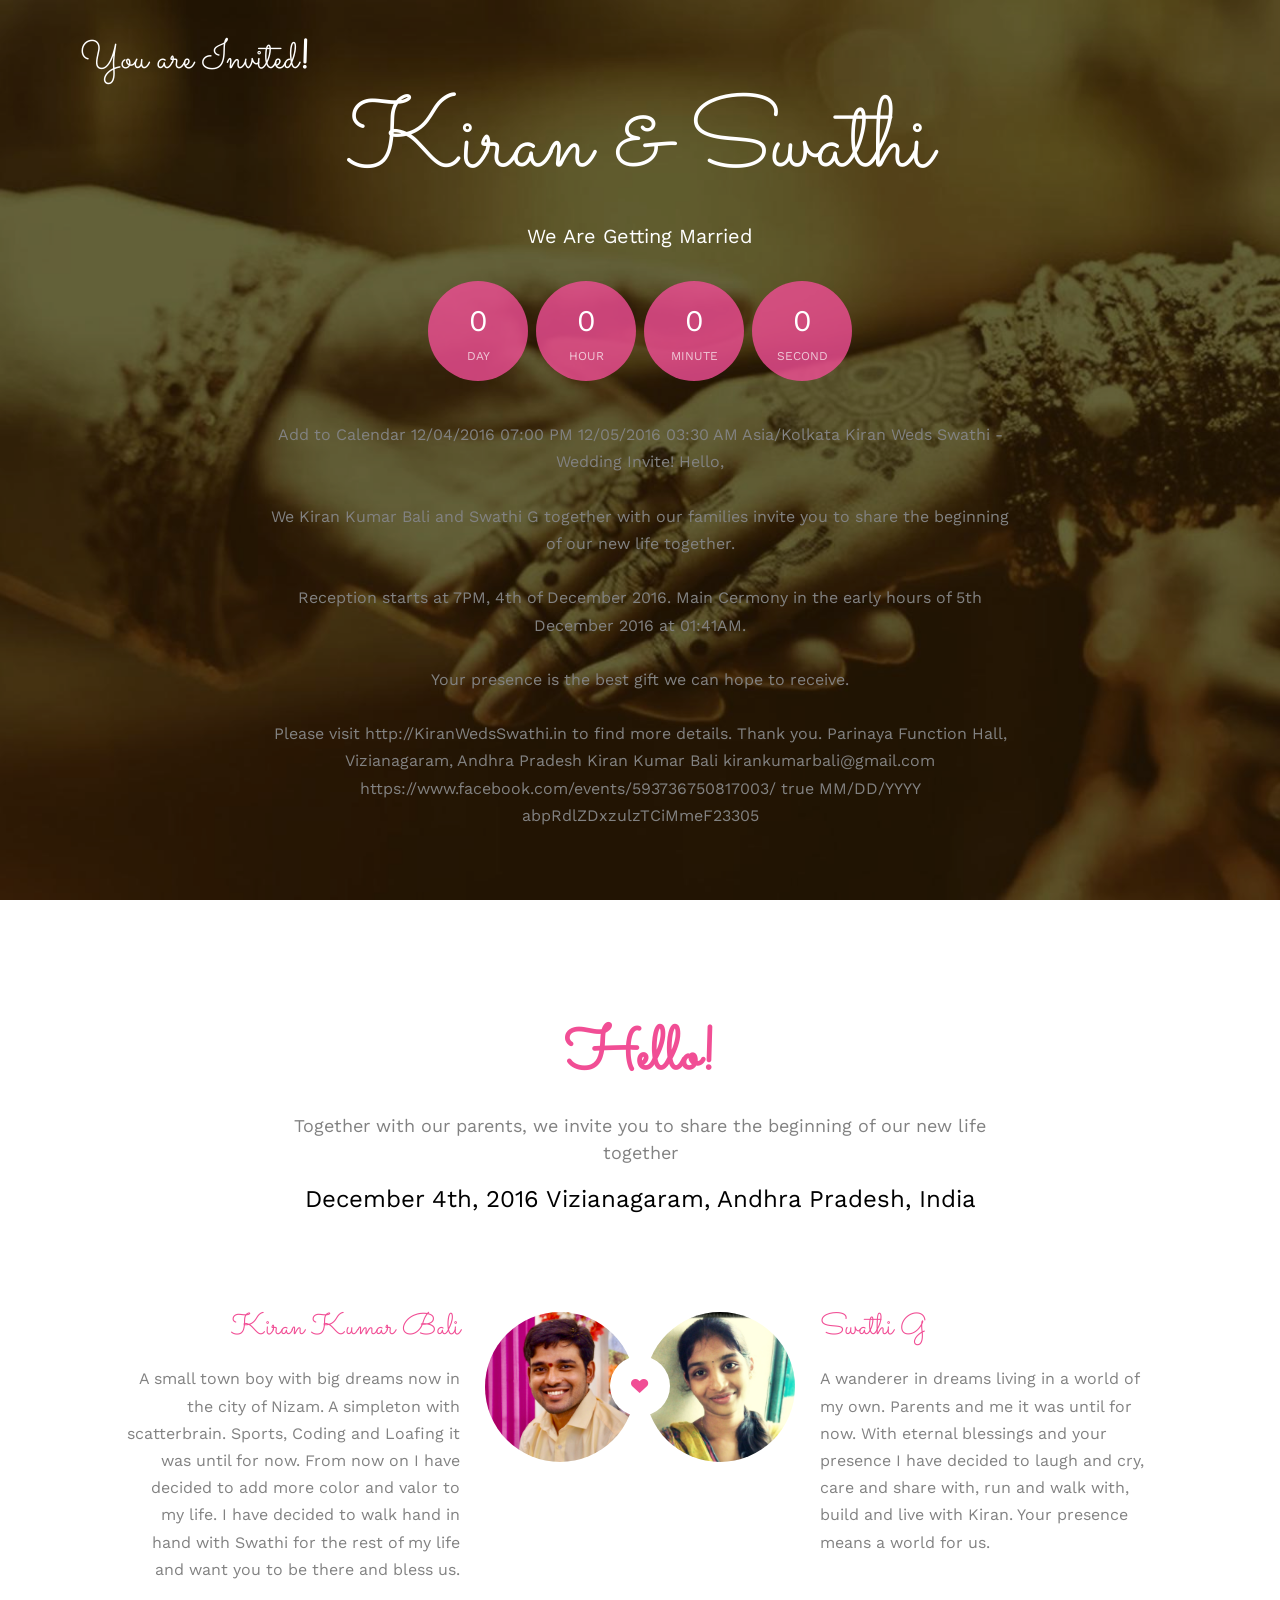
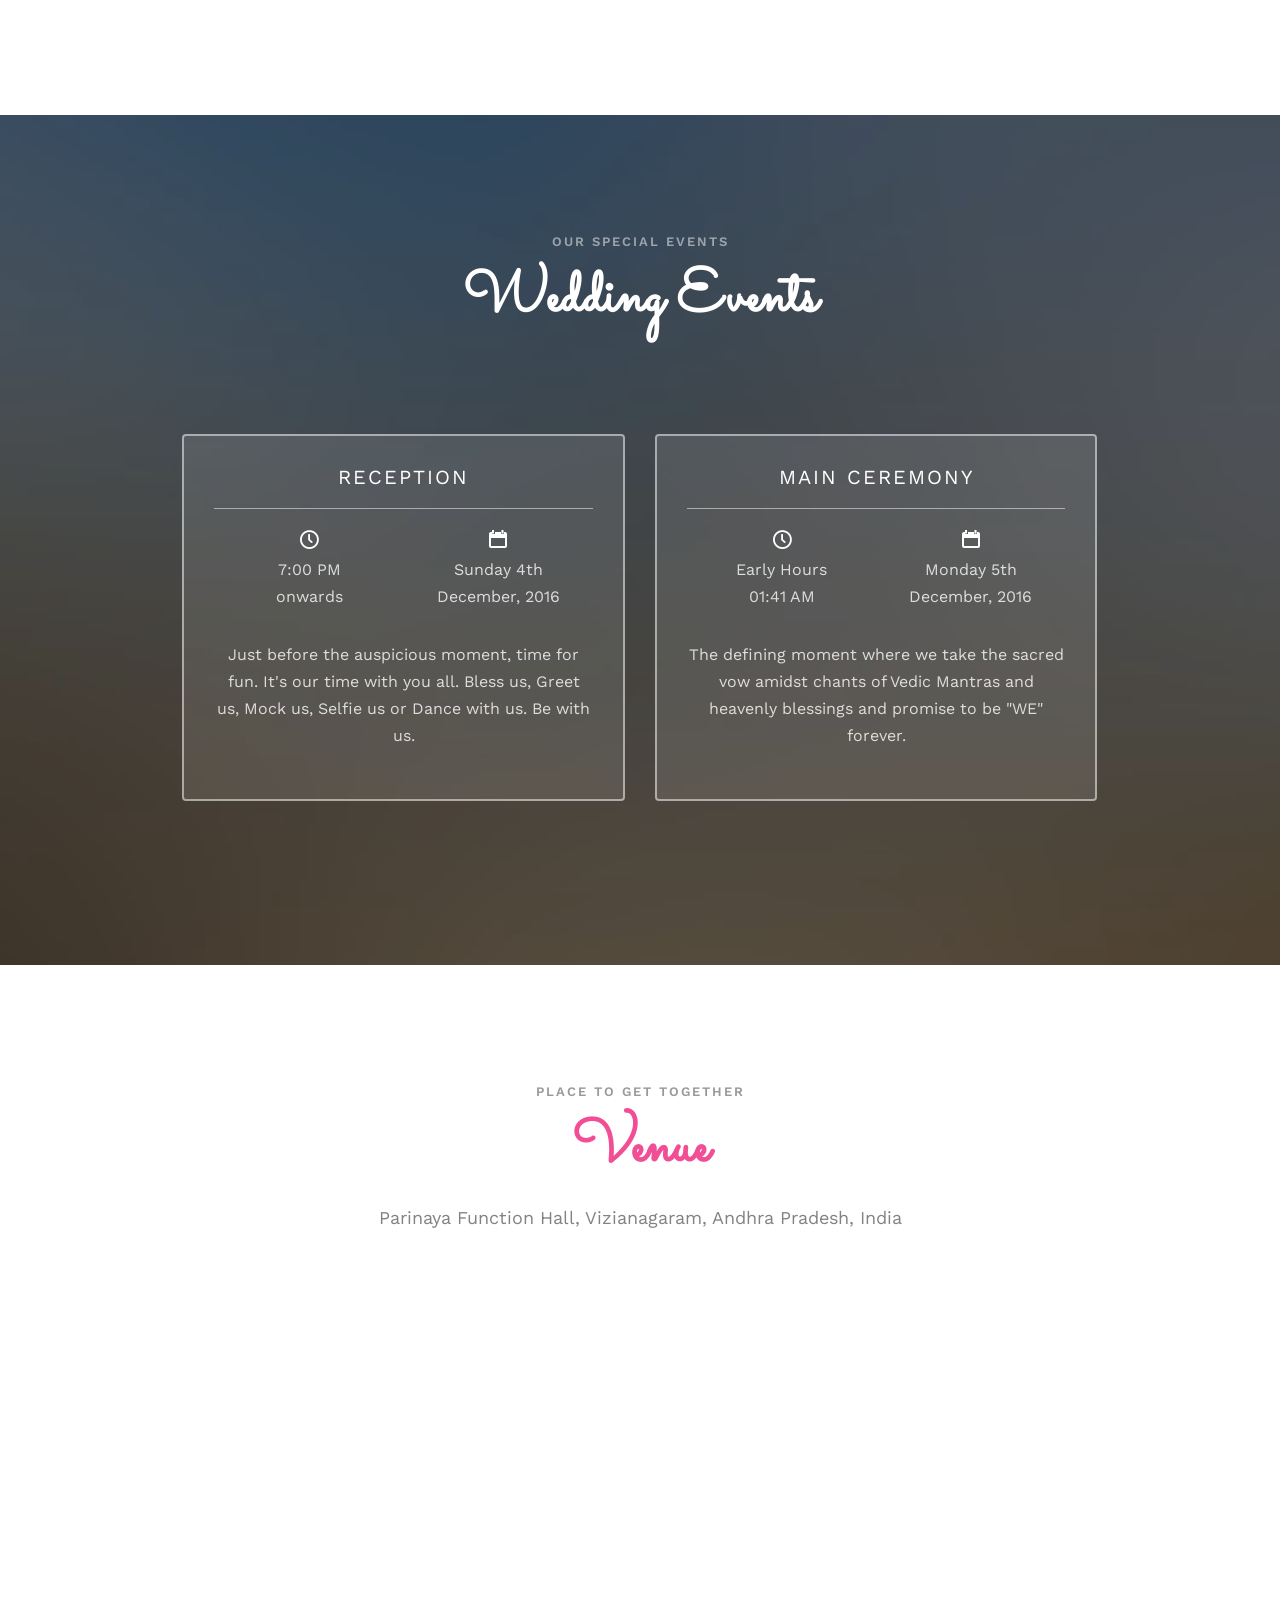
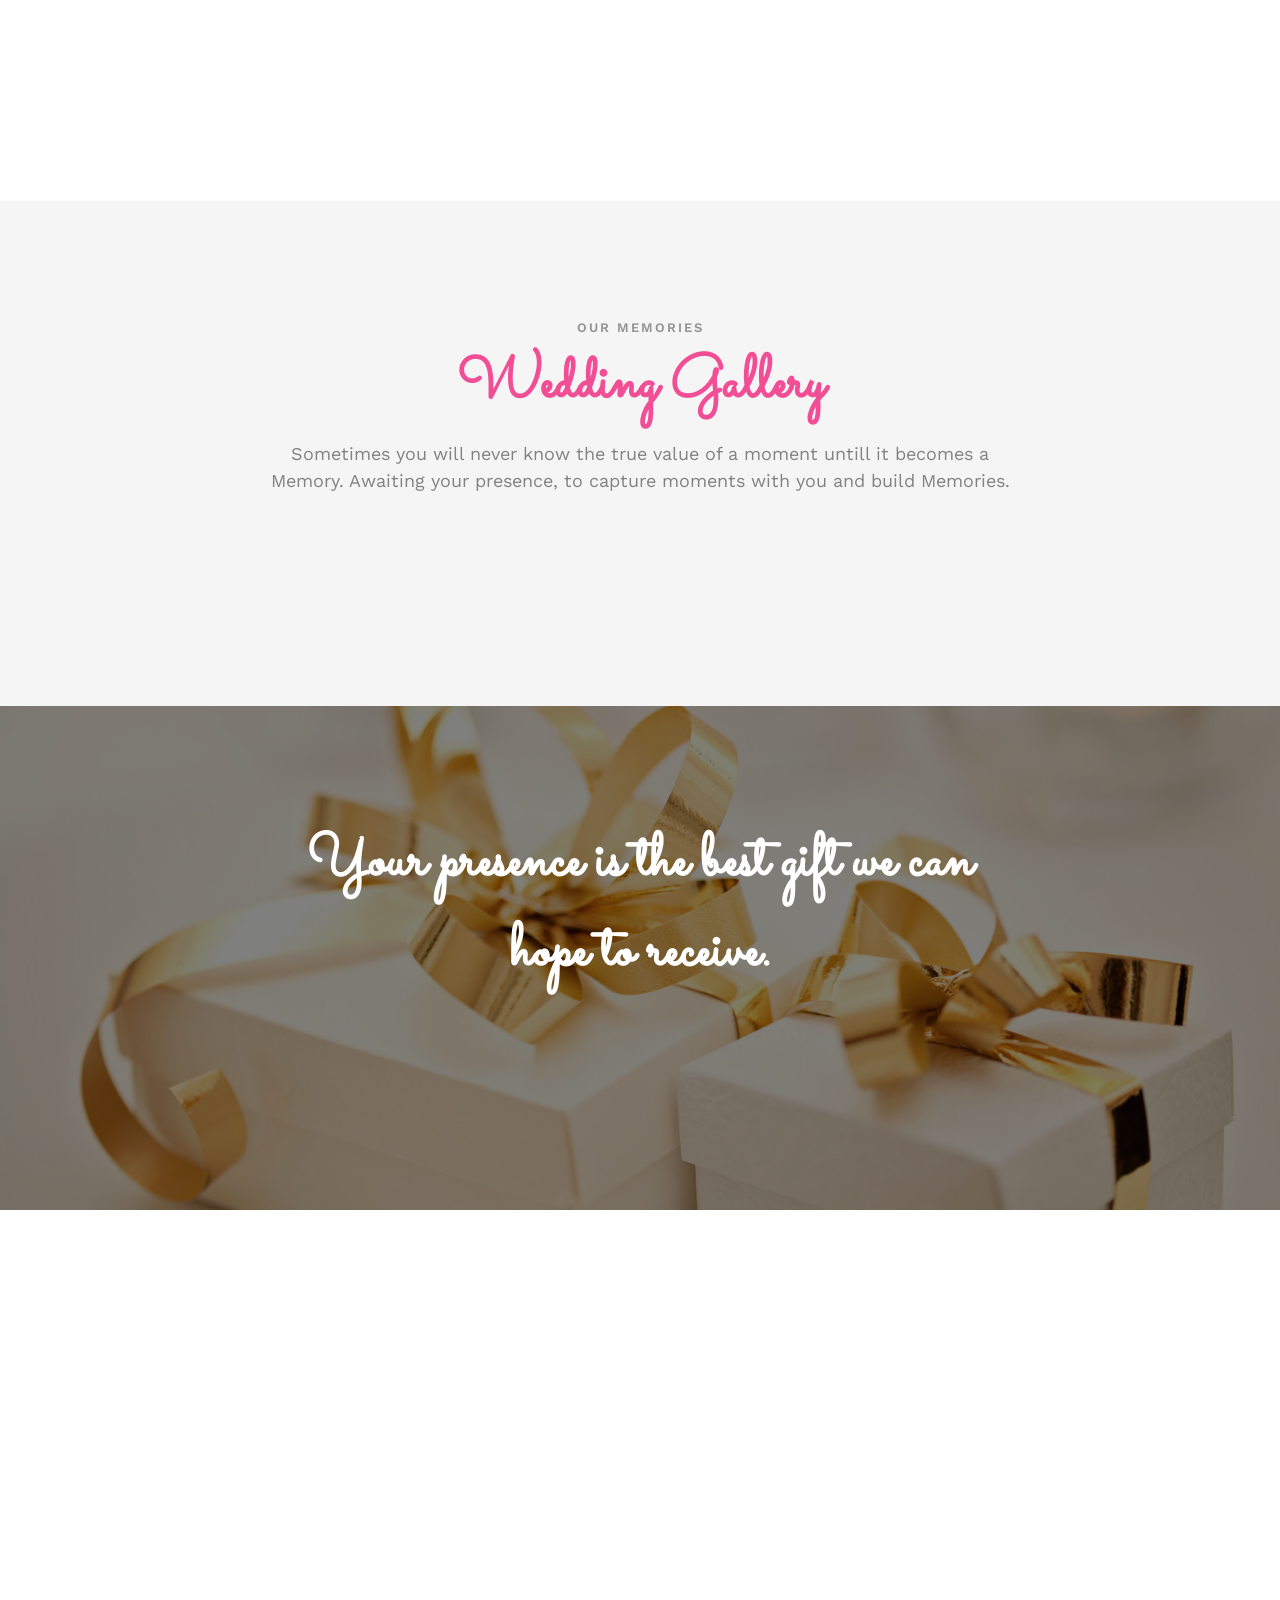
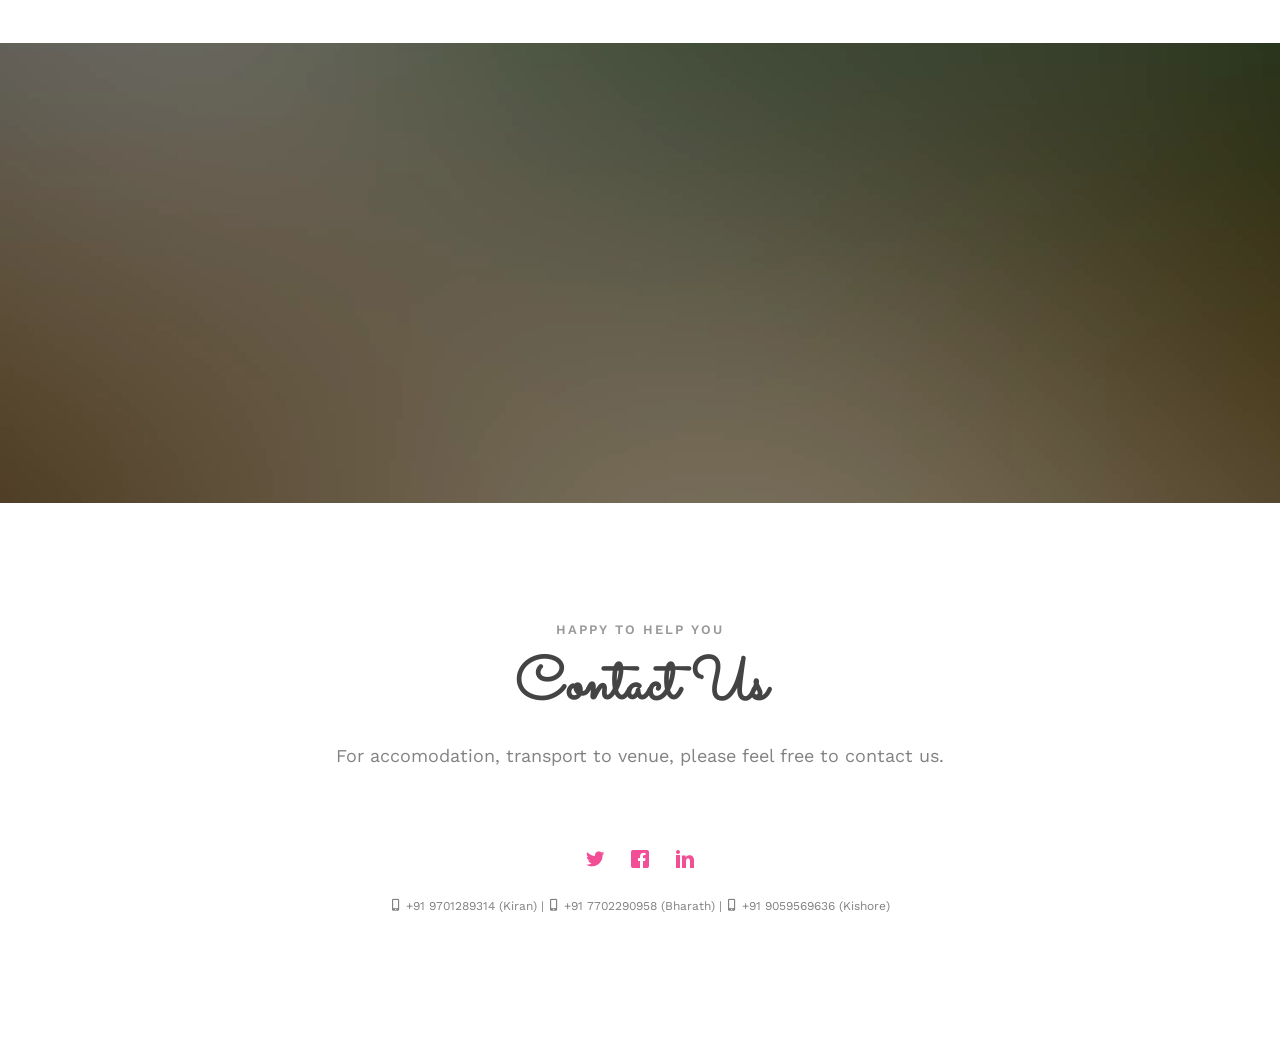
<file: index.html>
<!DOCTYPE html>
<!--[if lt IE 7]>      <html class="no-js lt-ie9 lt-ie8 lt-ie7"> <![endif]-->
<!--[if IE 7]>         <html class="no-js lt-ie9 lt-ie8"> <![endif]-->
<!--[if IE 8]>         <html class="no-js lt-ie9"> <![endif]-->
<!--[if gt IE 8]><!--> <html class="no-js"> <!--<![endif]-->
	<head>
	<meta charset="utf-8">
    <meta http-equiv="X-UA-Compatible" content="IE=edge">
	<title>Kiran Weds Swathi - Wedding Invitation</title>
	<meta name="viewport" content="width=device-width, initial-scale=1">
	<meta name="description" content="You are invited!" />
	<meta name="keywords" content="kiran, swathi, wedding, reception, marriage" />


	<link href='https://fonts.googleapis.com/css?family=Work+Sans:400,300,600,400italic,700' rel='stylesheet' type='text/css'>
	<link href="https://fonts.googleapis.com/css?family=Sacramento" rel="stylesheet">
	
	<!-- Animate.css -->
	<link rel="stylesheet" href="css/animate.css">
	<!-- Icomoon Icon Fonts-->
	<link rel="stylesheet" href="css/icomoon.css">
	<!-- Bootstrap  -->
	<link rel="stylesheet" href="css/bootstrap.css">

	<!-- Magnific Popup -->
	<link rel="stylesheet" href="css/magnific-popup.css">

	<!-- Owl Carousel  -->
	<link rel="stylesheet" href="css/owl.carousel.min.css">
	<link rel="stylesheet" href="css/owl.theme.default.min.css">

	<!-- Theme style  -->
	<link rel="stylesheet" href="css/style.css">
        
    <link rel="apple-touch-icon" sizes="57x57" href="/apple-icon-57x57.png">
<link rel="apple-touch-icon" sizes="60x60" href="/apple-icon-60x60.png">
<link rel="apple-touch-icon" sizes="72x72" href="/apple-icon-72x72.png">
<link rel="apple-touch-icon" sizes="76x76" href="/apple-icon-76x76.png">
<link rel="apple-touch-icon" sizes="114x114" href="/apple-icon-114x114.png">
<link rel="apple-touch-icon" sizes="120x120" href="/apple-icon-120x120.png">
<link rel="apple-touch-icon" sizes="144x144" href="/apple-icon-144x144.png">
<link rel="apple-touch-icon" sizes="152x152" href="/apple-icon-152x152.png">
<link rel="apple-touch-icon" sizes="180x180" href="/apple-icon-180x180.png">
<link rel="icon" type="image/png" sizes="192x192"  href="/android-icon-192x192.png">
<link rel="icon" type="image/png" sizes="32x32" href="/favicon-32x32.png">
<link rel="icon" type="image/png" sizes="96x96" href="/favicon-96x96.png">
<link rel="icon" type="image/png" sizes="16x16" href="/favicon-16x16.png">
<link rel="manifest" href="/manifest.json">
<meta name="msapplication-TileColor" content="#ffffff">
<meta name="msapplication-TileImage" content="/ms-icon-144x144.png">
<meta name="theme-color" content="#ffffff">

	<!-- Modernizr JS -->
	<script src="js/modernizr-2.6.2.min.js"></script>
	<!-- FOR IE9 below -->
	<!--[if lt IE 9]>
	<script src="js/respond.min.js"></script>
	<![endif]-->

	</head>
	<body>
		
    <div id="fb-root"></div>
    <script>(function(d, s, id) {
      var js, fjs = d.getElementsByTagName(s)[0];
      if (d.getElementById(id)) return;
      js = d.createElement(s); js.id = id;
      js.src = "//connect.facebook.net/en_US/sdk.js#xfbml=1&version=v2.8&appId=1126298090799984";
      fjs.parentNode.insertBefore(js, fjs);
    }(document, 'script', 'facebook-jssdk'));</script>
        
	<div class="fh5co-loader"></div>
	
	<div id="page">
	<nav class="fh5co-nav" role="navigation">
		<div class="container">
			<div class="row">
				<div class="col-xs-12">
					<div id="fh5co-logo"><a href="index.html">You are Invited<strong>!</strong></a></div>
				</div>
			</div>
			
		</div>
	</nav>

	<header id="fh5co-header" class="fh5co-cover" role="banner" style="background-image:url(images/weddingbg.jpg); background-repeat:no-repeat;background-position: center center; background-attachment:fixed;">
		<div class="overlay"></div>
		<div class="container">
			<div class="row">
				<div class="col-md-8 col-md-offset-2 text-center">
					<div class="display-t">
						<div class="display-tc animate-box" data-animate-effect="fadeIn">
							<h1>Kiran &amp; Swathi</h1>
							<h2>We Are Getting Married</h2>
							<div class="simply-countdown simply-countdown-one"></div>
							<p style="display:none;"><a href="./files/KiranWedsSwathi-Wedding.ics" target="_blank" class="btn btn-default btn-sm">Save the date</a></p>
                            <div title="Add to Calendar" class="addeventatc">
                                Add to Calendar
                                <span class="start">12/04/2016 07:00 PM</span>
                                <span class="end">12/05/2016 03:30 AM</span>
                                <span class="timezone">Asia/Kolkata</span>
                                <span class="title">Kiran Weds Swathi - Wedding Invite!</span>
                                <span class="description">Hello,<br><br> We Kiran Kumar Bali and Swathi G together with our families invite you to share the beginning of our new life together.<br><br>Reception starts at 7PM, 4th of December 2016. Main Cermony in the early hours of 5th December 2016 at 01:41AM.<br><br>Your presence is the best gift we can hope to receive.<br><br>Please visit http://KiranWedsSwathi.in to find more details. Thank you.</span>
                                <span class="location">Parinaya Function Hall, Vizianagaram, Andhra Pradesh</span>
                                <span class="organizer">Kiran Kumar Bali</span>
                                <span class="organizer_email">kirankumarbali@gmail.com</span>
                                <span class="facebook_event">https://www.facebook.com/events/593736750817003/</span>
                                <span class="all_day_event">true</span>
                                <span class="date_format">MM/DD/YYYY</span>
                                <span class="client">abpRdlZDxzulzTCiMmeF23305</span>
                            </div>
						</div>
					</div>
				</div>
			</div>
		</div>
	</header>

	<div id="fh5co-couple">
		<div class="container">
			<div class="row">
				<div class="col-md-8 col-md-offset-2 text-center fh5co-heading animate-box">
					<h2>Hello!</h2>
					<p>Together with our parents, we invite you to share the beginning of our new life together</p>
					<h3>December 4th, 2016 Vizianagaram, Andhra Pradesh, India</h3>
				</div>
			</div>
			<div class="couple-wrap animate-box">
				<div class="couple-half">
					<div class="groom">
						<img src="images/kiran.jpg" alt="groom" class="img-responsive">
					</div>
					<div class="desc-groom">
						<h3>Kiran Kumar Bali</h3>
						<p>A small town boy with big dreams now in the city of Nizam. A simpleton with scatterbrain. Sports, Coding and Loafing it was until for now. From now on I have decided to add more color and valor to my life. I have decided to walk hand in hand with Swathi for the rest of my life and want you to be there and bless us.</p>
					</div>
				</div>
				<p class="heart text-center"><i class="icon-heart2"></i></p>
				<div class="couple-half">
					<div class="bride">
						<img src="images/swathi1.jpg" alt="groom" class="img-responsive">
					</div>
					<div class="desc-bride">
						<h3>Swathi G</h3>
						<p>A wanderer in dreams living in a world of my own. Parents and me it was until for now. With eternal blessings and your presence I have decided to laugh and cry, care and share with, run and walk with, build and live with Kiran. Your presence means a world for us.</p>
					</div>
				</div>
			</div>
		</div>
	</div>

	<div id="fh5co-event" class="fh5co-bg" style="background-image:url(images/img_bg_3.jpg);">
		<div class="overlay"></div>
		<div class="container">
			<div class="row">
				<div class="col-md-8 col-md-offset-2 text-center fh5co-heading animate-box">
					<span>Our Special Events</span>
					<h2>Wedding Events</h2>
				</div>
			</div>
			<div class="row">
				<div class="display-t">
					<div class="display-tc">
						<div class="col-md-10 col-md-offset-1">
							
							<div class="col-md-6 col-sm-6 text-center">
								<div class="event-wrap animate-box">
									<h3>Reception</h3>
									<div class="event-col">
										<i class="icon-clock"></i>
										<span>7:00 PM</span>
										<span>onwards</span>
									</div>
									<div class="event-col">
										<i class="icon-calendar"></i>
										<span>Sunday 4th</span>
										<span>December, 2016</span>
									</div>
									<p>Just before the auspicious moment, time for fun. It's our time with you all. Bless us, Greet us, Mock us, Selfie us or Dance with us. Be with us.</p>
								</div>
							</div>
                            
                            <div class="col-md-6 col-sm-6 text-center">
								<div class="event-wrap animate-box">
									<h3>Main Ceremony</h3>
									<div class="event-col">
										<i class="icon-clock"></i>
										<span>Early Hours</span>
										<span>01:41 AM</span>
									</div>
									<div class="event-col">
										<i class="icon-calendar"></i>
										<span>Monday 5th</span>
										<span>December, 2016</span>
									</div>
									<p>The defining moment where we take the sacred vow amidst chants of Vedic Mantras and heavenly blessings and promise to be "WE" forever.</p>
								</div>
							</div>
						</div>
					</div>
				</div>
			</div>
		</div>
	</div>

	<div id="fh5co-couple-story">
		<div class="container">
			<div class="row">
				<div class="col-md-8 col-md-offset-2 text-center fh5co-heading animate-box">
					<span>Place to Get Together</span>
					<h2>Venue</h2>
					<p>Parinaya Function Hall, Vizianagaram, Andhra Pradesh, India</p>
				</div>
			</div>
			<div class="row">
				<div class="col-md-12 col-md-offset-0">
					<div style="min-height: 300px;padding:0px 15px;max-width:880px;margin:auto;">
                        <iframe src="https://www.google.com/maps/embed?pb=!1m18!1m12!1m3!1d1896.153101285491!2d83.40473795652758!3d18.103645614210368!2m3!1f0!2f0!3f0!3m2!1i1024!2i768!4f13.1!3m3!1m2!1s0x0%3A0x0!2zMTjCsDA2JzE0LjAiTiA4M8KwMjQnMTguMSJF!5e0!3m2!1sen!2sin!4v1479134633520" width="100%" height="350" style="max-width:100%;" frameborder="0" style="border:0" allowfullscreen></iframe>
                    </div>
				</div>
			</div>
		</div>
	</div>

	<div id="fh5co-gallery" class="fh5co-section-gray">
		<div class="container">
			<div class="row">
				<div class="col-md-8 col-md-offset-2 text-center fh5co-heading animate-box">
					<span>Our Memories</span>
					<h2>Wedding Gallery</h2>
					<p>Sometimes you will never know the true value of a moment untill it becomes a Memory. Awaiting your presence, to capture moments with you and build Memories.</p>
				</div>
			</div>
		</div>
	</div>

	<div id="fh5co-contact" class="fh5co-bg" style="background-image:url(images/gift.jpg);">
        <div class="overlay"></div>
		<div class="container">
			<div class="row animate-box">
				<div class="col-md-8 col-md-offset-2 text-center fh5co-heading">
					<h2>Your presence is the best gift we can hope to receive.</h2>
					<p></p>
				</div>
			</div>
			<div class="row animate-box">
            </div>
        </div>
	</div>

	<div id="fh5co-testimonial">
		<div class="container">
			<div class="row">
				<div class="row animate-box">
					<div class="col-md-8 col-md-offset-2 text-center fh5co-heading">
						<span>Best Wishes</span>
						<h2>Friends Wishes</h2>
					</div>
				</div>
				<div class="row">
					<div class="col-md-12 animate-box" style="position:relative;">
						<div class="fb-cont">    
                            <div class="fb-comments" data-href="http://kiranwedsswathi.in" data-numposts="5" data-width="100%"></div>
                        </div>
                        
					</div>
				</div>
			</div>
		</div>
	</div>

	<div id="fh5co-started" class="fh5co-bg" style="background-image:url(images/img_bg_4.jpg);">
		<div class="overlay"></div>
		<div class="container">
			<div class="row animate-box">
				<div class="col-md-8 col-md-offset-2 text-center fh5co-heading">
					<h2>Are You Attending?</h2>
					<p>Please Fill-up the form to notify you that you're attending. Thanks.</p>
				</div>
			</div>
			<div class="row animate-box">
				<div class="col-md-10 col-md-offset-1">
						<div class="col-md-4 col-sm-4">
							<div class="form-group">
								<label for="name" class="sr-only">Name</label>
								<input type="name" class="form-control" id="guest-name" placeholder="Name">
							</div>
						</div>
						<div class="col-md-4 col-sm-4">
							<div class="form-group">
								<label for="email" class="sr-only">Email</label>
								<input type="email" class="form-control" id="guest-email" placeholder="Email/Mobile">
							</div>
						</div>
						<div class="col-md-4 col-sm-4">
							<button type="submit" class="btn btn-default btn-block i-am-attendin">I am Attending</button>
						</div>
				</div>
			</div>
		</div>
	</div>

	<footer id="fh5co-footer" role="contentinfo">
		<div class="container">

			<div class="row copyright">
				<div class="col-md-12 text-center">
					<div class="fh5co-heading">
                        <span>Happy to help you</span>
                        <h2 style="color:#444;">Contact Us</h2>
                        <p>For accomodation, transport to venue, please feel free to contact us.</p>
                    </div>
					<p>
						<ul class="fh5co-social-icons">
							<li><a href="https://twitter.com/KiranKumarBali"><i class="icon-twitter"></i></a></li>
							<li><a href="https://www.facebook.com/kirankumarbali"><i class="icon-facebook"></i></a></li>
							<li><a href="https://in.linkedin.com/in/kirankumarbali"><i class="icon-linkedin"></i></a></li>
						</ul>
					</p>
                <p style="font-size: 12px;">
                    <i class="icon-mobile"></i> +91 9701289314 (Kiran) | <i class="icon-mobile"></i> +91 7702290958 (Bharath) | <i class="icon-mobile"></i> +91 9059569636 (Kishore)
                </p>
				</div>
			</div>

		</div>
	</footer>
	</div>

	<div class="gototop js-top">
		<a href="#" class="js-gotop"><i class="icon-arrow-up"></i></a>
	</div>
	
	<!-- jQuery -->
	<script src="js/jquery.min.js"></script>
	<!-- jQuery Easing -->
	<script src="js/jquery.easing.1.3.js"></script>
	<!-- Bootstrap -->
	<script src="js/bootstrap.min.js"></script>
	<!-- Waypoints -->
	<script src="js/jquery.waypoints.min.js"></script>
	<!-- Carousel -->
	<script src="js/owl.carousel.min.js"></script>
	<!-- countTo -->
	<script src="js/jquery.countTo.js"></script>

	<!-- Stellar -->
	<script src="js/jquery.stellar.min.js"></script>
	<!-- Magnific Popup -->
	<script src="js/jquery.magnific-popup.min.js"></script>
	<script src="js/magnific-popup-options.js"></script>

	<!-- // <script src="https://cdnjs.cloudflare.com/ajax/libs/prism/0.0.1/prism.min.js"></script> -->
	<script src="js/simplyCountdown.js"></script>
    <script type="text/javascript" src="https://addevent.com/libs/atc/1.6.1/atc.min.js" async defer></script>
	<!-- Main -->
	<script src="js/main.js"></script>

	<script>
    var d = new Date("December 5, 2016  01:41:00");

    // default example
    simplyCountdown('.simply-countdown-one', {
        year: d.getFullYear(),
        month: d.getMonth() + 1,
        day: d.getDate()
    });

    //jQuery example
    $('#simply-countdown-losange').simplyCountdown({
        year: d.getFullYear(),
        month: d.getMonth() + 1,
        day: d.getDate(),
        enableUtc: false
    });
        
    $(document).on('click','.i-am-attendin',function(){
        var msg = $.trim($('#guest-email').val());
        var name = $.trim($('#guest-name').val());
        if(msg!="" && name!=""){
            $.ajax({
              dataType: 'jsonp',
              url: "http://getsimpleform.com/messages/ajax?form_api_token=f866fff55c50a425e14e2b4007fc2c73",
              data: {
                name: name,
                message: msg
              }
            }).done(function() {
              //callback which can be used to show a thank you message
              //and reset the form
              alert("Thank you, I have received your message, will reply soon.");
            });
        }else{
            alert("Please enter valid details and submit.");
        }

  });
        window.addeventasync = function(){
            addeventatc.settings({
                license    : "abpRdlZDxzulzTCiMmeF23305",
                mouse      : false,
                css        : true,
                outlook    : {show:true, text:"Outlook"},
                google     : {show:true, text:"Google <em>(online)</em>"},
                yahoo      : {show:true, text:"Yahoo <em>(online)</em>"},
                outlookcom : {show:true, text:"Outlook.com <em>(online)</em>"},
                appleical  : {show:true, text:"Apple Calendar"},
                facebook   : {show:true, text:"Facebook Event"},
                dropdown   : {order:"outlook,google,appleical"}
            });
        };
</script>
    <script>
  (function(i,s,o,g,r,a,m){i['GoogleAnalyticsObject']=r;i[r]=i[r]||function(){
  (i[r].q=i[r].q||[]).push(arguments)},i[r].l=1*new Date();a=s.createElement(o),
  m=s.getElementsByTagName(o)[0];a.async=1;a.src=g;m.parentNode.insertBefore(a,m)
  })(window,document,'script','https://www.google-analytics.com/analytics.js','ga');

  ga('create', 'UA-87377821-1', 'auto');
  ga('send', 'pageview');

</script>

	</body>
</html>
</file>
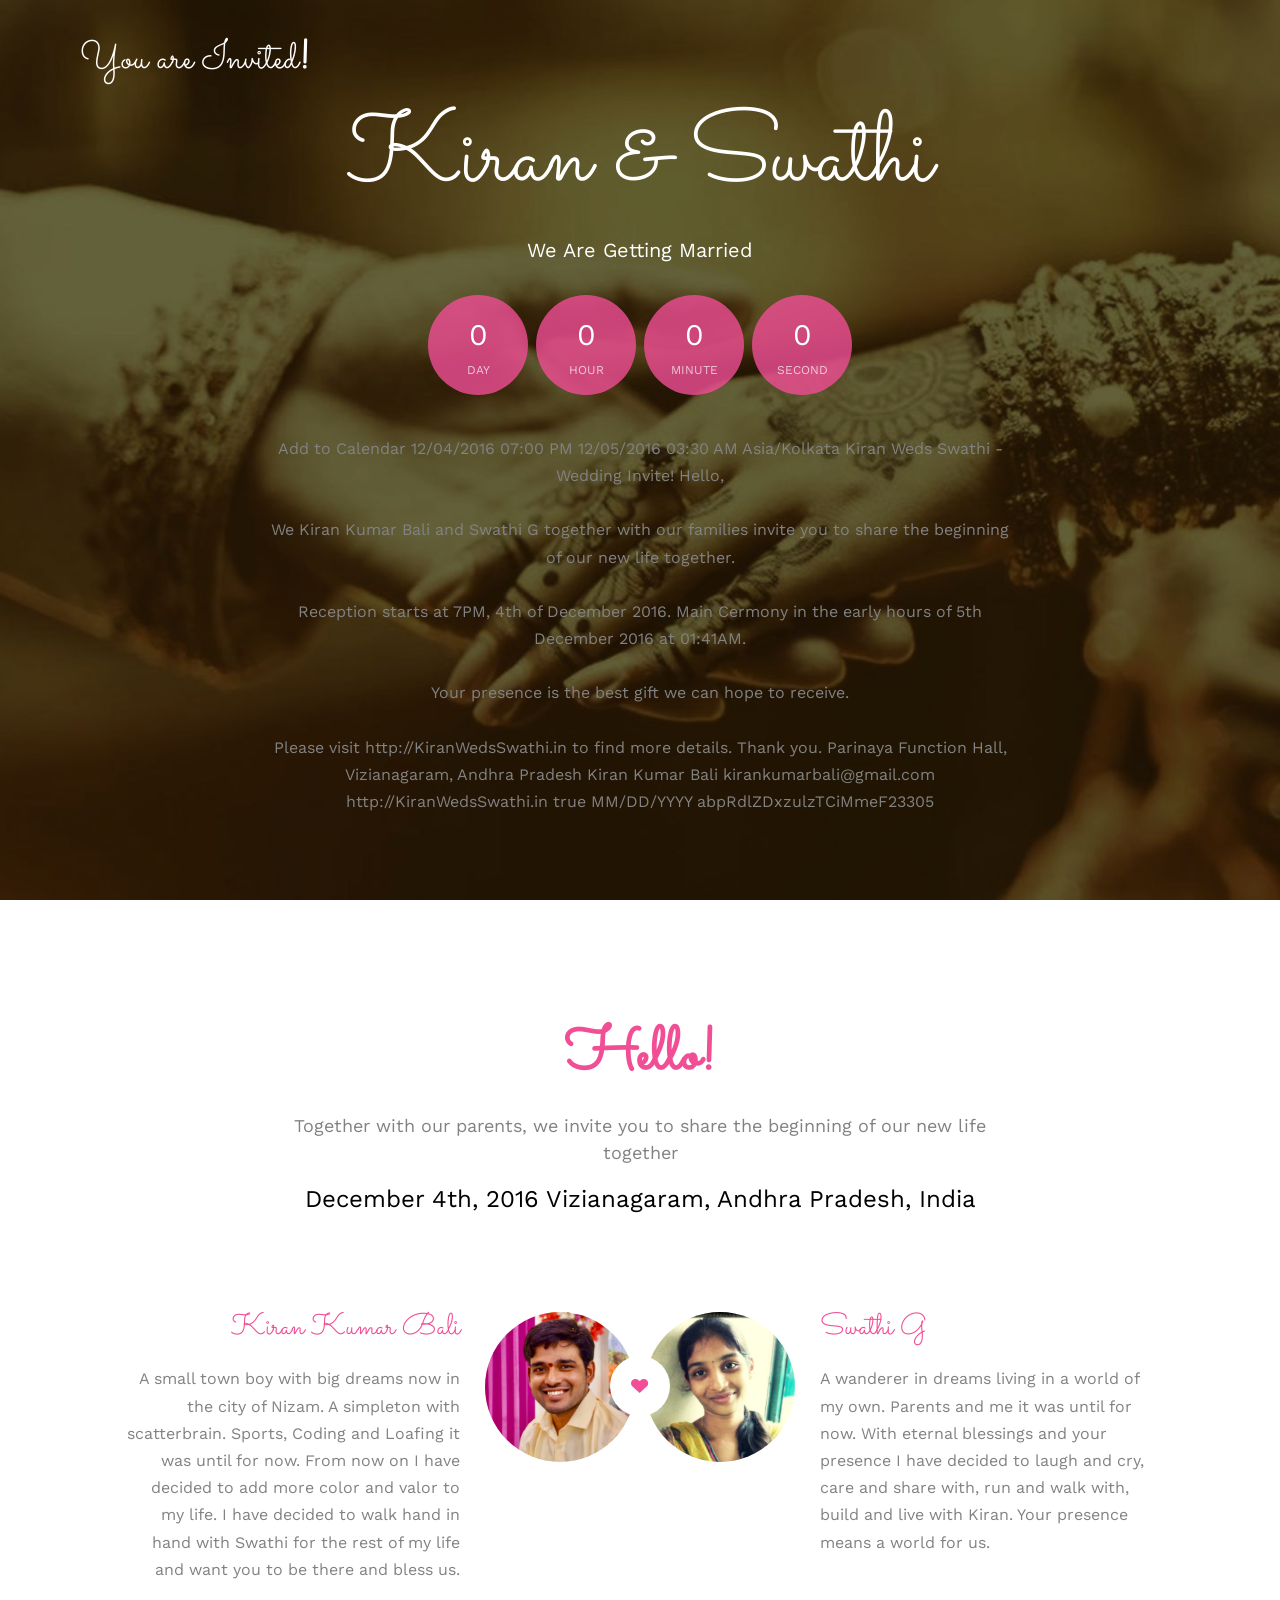
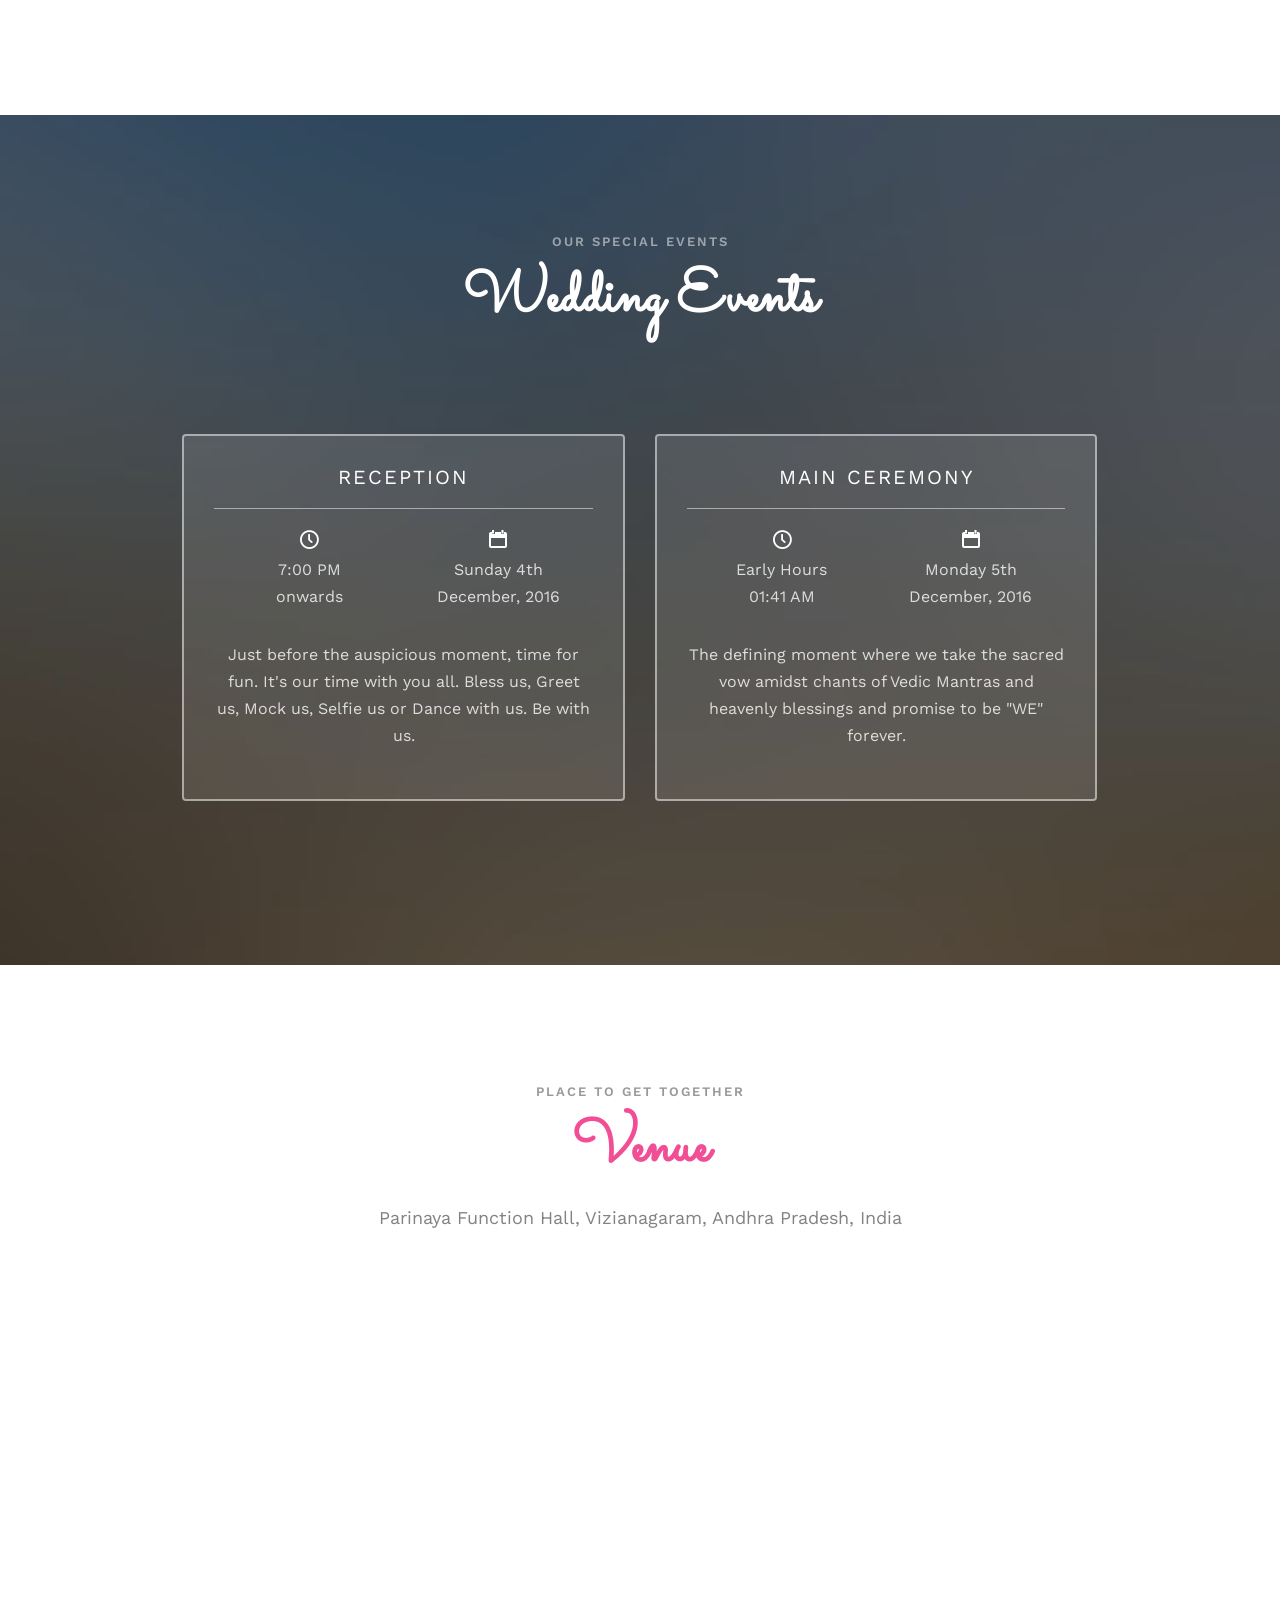
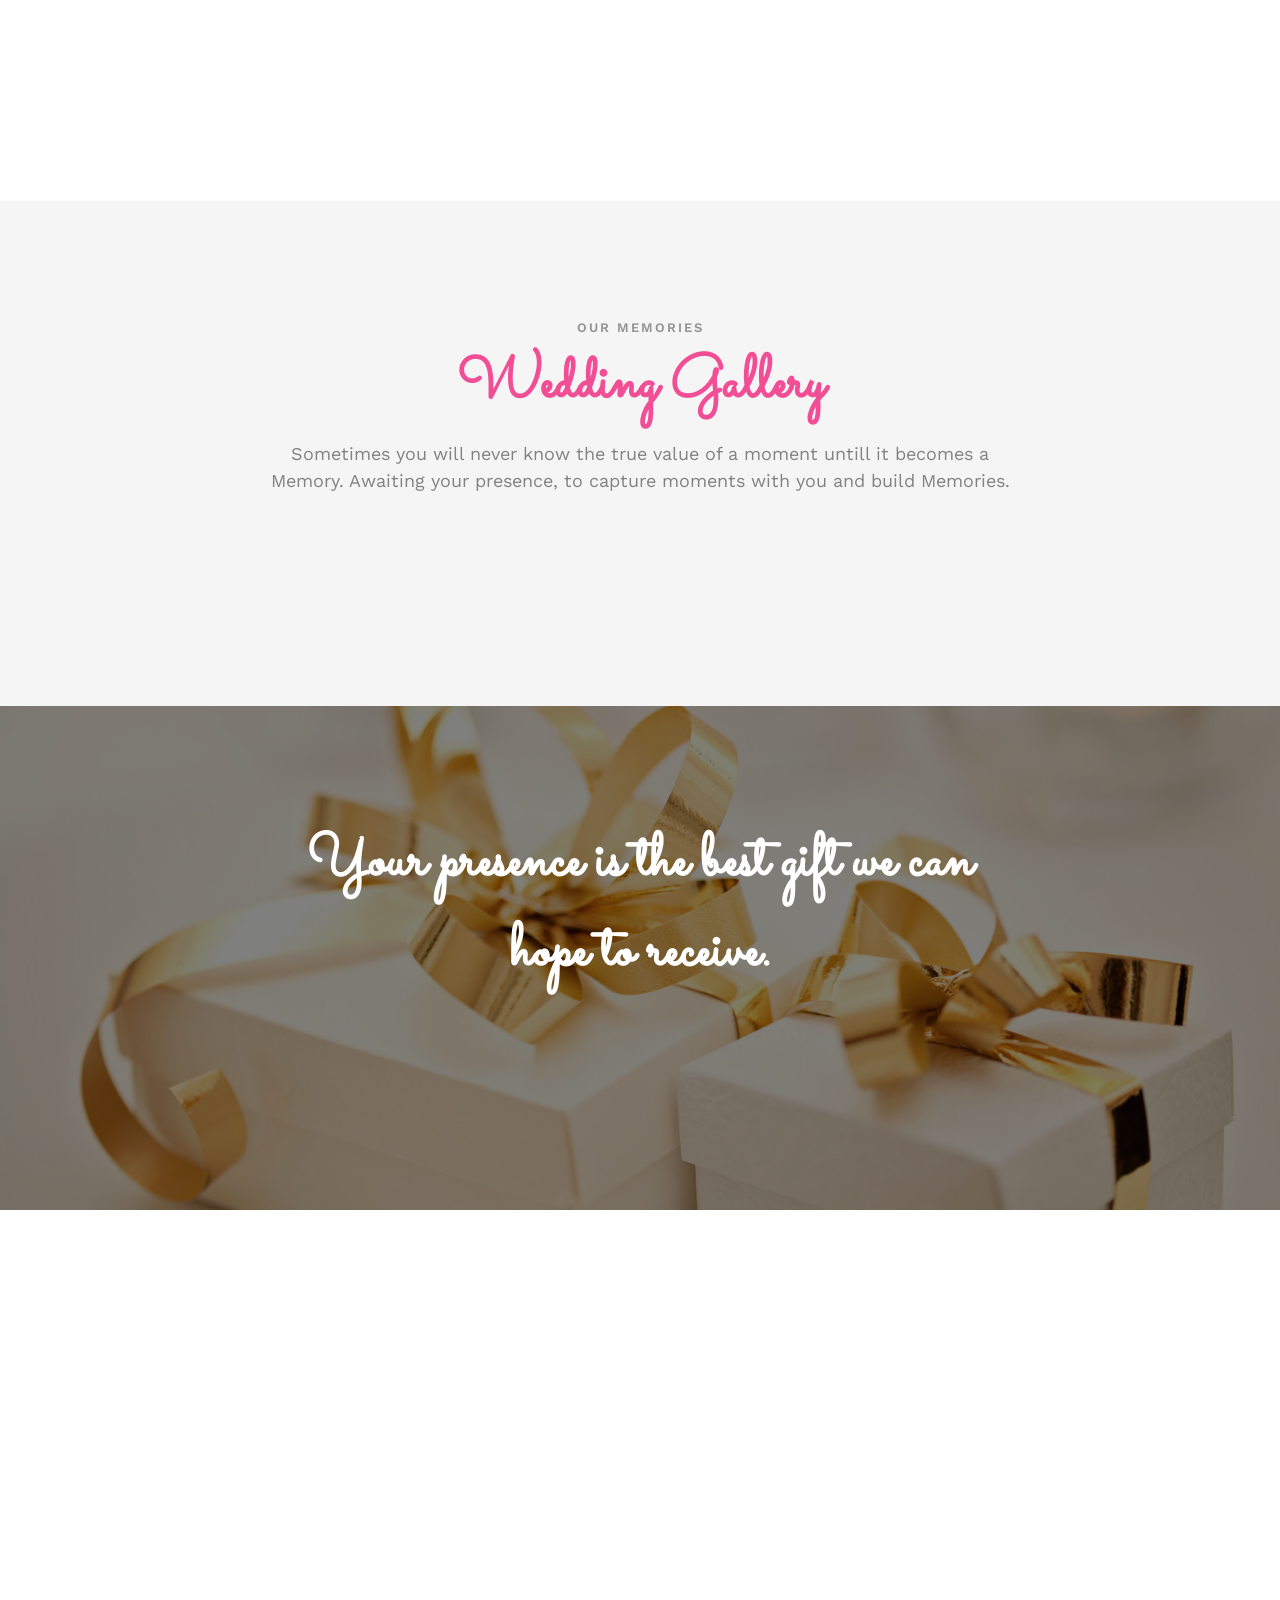
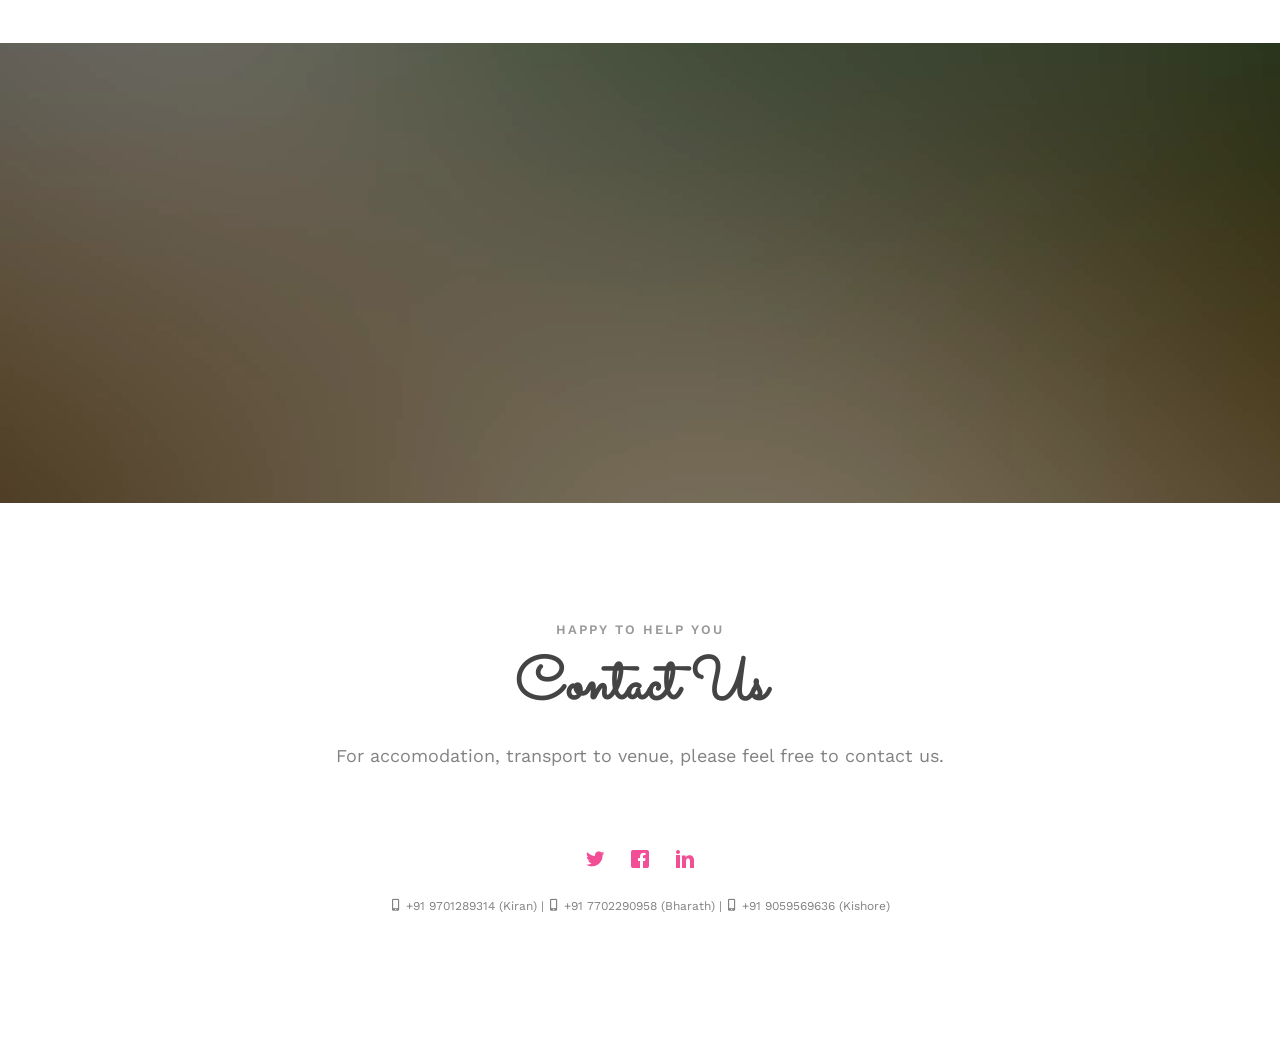
<file: index_backup.html>
<!DOCTYPE html>
<!--[if lt IE 7]>      <html class="no-js lt-ie9 lt-ie8 lt-ie7"> <![endif]-->
<!--[if IE 7]>         <html class="no-js lt-ie9 lt-ie8"> <![endif]-->
<!--[if IE 8]>         <html class="no-js lt-ie9"> <![endif]-->
<!--[if gt IE 8]><!--> <html class="no-js"> <!--<![endif]-->
	<head>
	<meta charset="utf-8">
	<meta http-equiv="X-UA-Compatible" content="IE=edge">
	<title>Kiran Weds Swathi - Wedding Invitation</title>
	<meta name="viewport" content="width=device-width, initial-scale=1">
	<meta name="description" content="You are invited!" />
	<meta name="keywords" content="kiran, swathi, wedding, reception, marriage" />


	<link href='https://fonts.googleapis.com/css?family=Work+Sans:400,300,600,400italic,700' rel='stylesheet' type='text/css'>
	<link href="https://fonts.googleapis.com/css?family=Sacramento" rel="stylesheet">
	
	<!-- Animate.css -->
	<link rel="stylesheet" href="css/animate.css">
	<!-- Icomoon Icon Fonts-->
	<link rel="stylesheet" href="css/icomoon.css">
	<!-- Bootstrap  -->
	<link rel="stylesheet" href="css/bootstrap.css">

	<!-- Magnific Popup -->
	<link rel="stylesheet" href="css/magnific-popup.css">

	<!-- Owl Carousel  -->
	<link rel="stylesheet" href="css/owl.carousel.min.css">
	<link rel="stylesheet" href="css/owl.theme.default.min.css">

	<!-- Theme style  -->
	<link rel="stylesheet" href="css/style.css">
        
    <link rel="apple-touch-icon" sizes="57x57" href="/apple-icon-57x57.png">
<link rel="apple-touch-icon" sizes="60x60" href="/apple-icon-60x60.png">
<link rel="apple-touch-icon" sizes="72x72" href="/apple-icon-72x72.png">
<link rel="apple-touch-icon" sizes="76x76" href="/apple-icon-76x76.png">
<link rel="apple-touch-icon" sizes="114x114" href="/apple-icon-114x114.png">
<link rel="apple-touch-icon" sizes="120x120" href="/apple-icon-120x120.png">
<link rel="apple-touch-icon" sizes="144x144" href="/apple-icon-144x144.png">
<link rel="apple-touch-icon" sizes="152x152" href="/apple-icon-152x152.png">
<link rel="apple-touch-icon" sizes="180x180" href="/apple-icon-180x180.png">
<link rel="icon" type="image/png" sizes="192x192"  href="/android-icon-192x192.png">
<link rel="icon" type="image/png" sizes="32x32" href="/favicon-32x32.png">
<link rel="icon" type="image/png" sizes="96x96" href="/favicon-96x96.png">
<link rel="icon" type="image/png" sizes="16x16" href="/favicon-16x16.png">
<link rel="manifest" href="/manifest.json">
<meta name="msapplication-TileColor" content="#ffffff">
<meta name="msapplication-TileImage" content="/ms-icon-144x144.png">
<meta name="theme-color" content="#ffffff">

	<!-- Modernizr JS -->
	<script src="js/modernizr-2.6.2.min.js"></script>
	<!-- FOR IE9 below -->
	<!--[if lt IE 9]>
	<script src="js/respond.min.js"></script>
	<![endif]-->

	</head>
	<body>
		
	<div class="fh5co-loader"></div>
	
	<div id="page">
	<nav class="fh5co-nav" role="navigation">
		<div class="container">
			<div class="row">
				<div class="col-xs-12">
					<div id="fh5co-logo"><a href="index.html">You are Invited<strong>!</strong></a></div>
				</div>
			</div>
			
		</div>
	</nav>

	<header id="fh5co-header" class="fh5co-cover" role="banner" style="background-image:url(images/weddingbg.jpg); background-repeat:no-repeat;background-position: center center; background-attachment:fixed;">
		<div class="overlay"></div>
		<div class="container">
			<div class="row">
				<div class="col-md-8 col-md-offset-2 text-center">
					<div class="display-t">
						<div class="display-tc animate-box" data-animate-effect="fadeIn">
							<h1>Kiran &amp; Swathi</h1>
							<h2>We Are Getting Married</h2>
							<div class="simply-countdown simply-countdown-one"></div>
							<p style="display:none;"><a href="./files/KiranWedsSwathi-Wedding.ics" target="_blank" class="btn btn-default btn-sm">Save the date</a></p>
                            <div title="Add to Calendar" class="addeventatc">
                                Add to Calendar
                                <span class="start">12/04/2016 07:00 PM</span>
                                <span class="end">12/05/2016 03:30 AM</span>
                                <span class="timezone">Asia/Kolkata</span>
                                <span class="title">Kiran Weds Swathi - Wedding Invite!</span>
                                <span class="description">Hello,<br><br> We Kiran Kumar Bali and Swathi G together with our families invite you to share the beginning of our new life together.<br><br>Reception starts at 7PM, 4th of December 2016. Main Cermony in the early hours of 5th December 2016 at 01:41AM.<br><br>Your presence is the best gift we can hope to receive.<br><br>Please visit http://KiranWedsSwathi.in to find more details. Thank you.</span>
                                <span class="location">Parinaya Function Hall, Vizianagaram, Andhra Pradesh</span>
                                <span class="organizer">Kiran Kumar Bali</span>
                                <span class="organizer_email">kirankumarbali@gmail.com</span>
                                <span class="facebook_event">http://KiranWedsSwathi.in</span>
                                <span class="all_day_event">true</span>
                                <span class="date_format">MM/DD/YYYY</span>
                                <span class="client">abpRdlZDxzulzTCiMmeF23305</span>
                            </div>
						</div>
					</div>
				</div>
			</div>
		</div>
	</header>

	<div id="fh5co-couple">
		<div class="container">
			<div class="row">
				<div class="col-md-8 col-md-offset-2 text-center fh5co-heading animate-box">
					<h2>Hello!</h2>
					<p>Together with our parents, we invite you to share the beginning of our new life together</p>
					<h3>December 4th, 2016 Vizianagaram, Andhra Pradesh, India</h3>
				</div>
			</div>
			<div class="couple-wrap animate-box">
				<div class="couple-half">
					<div class="groom">
						<img src="images/kiran.jpg" alt="groom" class="img-responsive">
					</div>
					<div class="desc-groom">
						<h3>Kiran Kumar Bali</h3>
						<p>A small town boy with big dreams now in the city of Nizam. A simpleton with scatterbrain. Sports, Coding and Loafing it was until for now. From now on I have decided to add more color and valor to my life. I have decided to walk hand in hand with Swathi for the rest of my life and want you to be there and bless us.</p>
					</div>
				</div>
				<p class="heart text-center"><i class="icon-heart2"></i></p>
				<div class="couple-half">
					<div class="bride">
						<img src="images/swathi1.jpg" alt="groom" class="img-responsive">
					</div>
					<div class="desc-bride">
						<h3>Swathi G</h3>
						<p>A wanderer in dreams living in a world of my own. Parents and me it was until for now. With eternal blessings and your presence I have decided to laugh and cry, care and share with, run and walk with, build and live with Kiran. Your presence means a world for us.</p>
					</div>
				</div>
			</div>
		</div>
	</div>

	<div id="fh5co-event" class="fh5co-bg" style="background-image:url(images/img_bg_3.jpg);">
		<div class="overlay"></div>
		<div class="container">
			<div class="row">
				<div class="col-md-8 col-md-offset-2 text-center fh5co-heading animate-box">
					<span>Our Special Events</span>
					<h2>Wedding Events</h2>
				</div>
			</div>
			<div class="row">
				<div class="display-t">
					<div class="display-tc">
						<div class="col-md-10 col-md-offset-1">
							
							<div class="col-md-6 col-sm-6 text-center">
								<div class="event-wrap animate-box">
									<h3>Reception</h3>
									<div class="event-col">
										<i class="icon-clock"></i>
										<span>7:00 PM</span>
										<span>onwards</span>
									</div>
									<div class="event-col">
										<i class="icon-calendar"></i>
										<span>Sunday 4th</span>
										<span>December, 2016</span>
									</div>
									<p>Just before the auspicious moment, time for fun. It's our time with you all. Bless us, Greet us, Mock us, Selfie us or Dance with us. Be with us.</p>
								</div>
							</div>
                            
                            <div class="col-md-6 col-sm-6 text-center">
								<div class="event-wrap animate-box">
									<h3>Main Ceremony</h3>
									<div class="event-col">
										<i class="icon-clock"></i>
										<span>Early Hours</span>
										<span>01:41 AM</span>
									</div>
									<div class="event-col">
										<i class="icon-calendar"></i>
										<span>Monday 5th</span>
										<span>December, 2016</span>
									</div>
									<p>The defining moment where we take the sacred vow amidst chants of Vedic Mantras and heavenly blessings and promise to be "WE" forever.</p>
								</div>
							</div>
						</div>
					</div>
				</div>
			</div>
		</div>
	</div>

	<div id="fh5co-couple-story">
		<div class="container">
			<div class="row">
				<div class="col-md-8 col-md-offset-2 text-center fh5co-heading animate-box">
					<span>Place to Get Together</span>
					<h2>Venue</h2>
					<p>Parinaya Function Hall, Vizianagaram, Andhra Pradesh, India</p>
				</div>
			</div>
			<div class="row">
				<div class="col-md-12 col-md-offset-0">
					<div style="min-height: 300px;padding:0px 15px;max-width:880px;margin:auto;">
                        <iframe src="https://www.google.com/maps/embed?pb=!1m18!1m12!1m3!1d1896.153101285491!2d83.40473795652758!3d18.103645614210368!2m3!1f0!2f0!3f0!3m2!1i1024!2i768!4f13.1!3m3!1m2!1s0x0%3A0x0!2zMTjCsDA2JzE0LjAiTiA4M8KwMjQnMTguMSJF!5e0!3m2!1sen!2sin!4v1479134633520" width="100%" height="350" style="max-width:100%;" frameborder="0" style="border:0" allowfullscreen></iframe>
                    </div>
				</div>
			</div>
		</div>
	</div>

	<div id="fh5co-gallery" class="fh5co-section-gray">
		<div class="container">
			<div class="row">
				<div class="col-md-8 col-md-offset-2 text-center fh5co-heading animate-box">
					<span>Our Memories</span>
					<h2>Wedding Gallery</h2>
					<p>Sometimes you will never know the true value of a moment untill it becomes a Memory. Awaiting your presence, to capture moments with you and build Memories.</p>
				</div>
			</div>
		</div>
	</div>

	<div id="fh5co-contact" class="fh5co-bg" style="background-image:url(images/gift.jpg);">
        <div class="overlay"></div>
		<div class="container">
			<div class="row animate-box">
				<div class="col-md-8 col-md-offset-2 text-center fh5co-heading">
					<h2>Your presence is the best gift we can hope to receive.</h2>
					<p></p>
				</div>
			</div>
			<div class="row animate-box">
            </div>
        </div>
	</div>

	<div id="fh5co-testimonial">
		<div class="container">
			<div class="row">
				<div class="row animate-box">
					<div class="col-md-8 col-md-offset-2 text-center fh5co-heading">
						<span>Best Wishes</span>
						<h2>Friends Wishes</h2>
					</div>
				</div>
				<div class="row">
					<div class="col-md-12 animate-box">
						<div style="padding:0px 30px"><div id="disqus_thread"></div></div>
                        <script>

                        /**
                        *  RECOMMENDED CONFIGURATION VARIABLES: EDIT AND UNCOMMENT THE SECTION BELOW TO INSERT DYNAMIC VALUES FROM YOUR PLATFORM OR CMS.
                        *  LEARN WHY DEFINING THESE VARIABLES IS IMPORTANT: https://disqus.com/admin/universalcode/#configuration-variables*/
                        
                        var disqus_config = function () {
                        this.page.url = "http://kiranwedsswathi.in";  // Replace PAGE_URL with your page's canonical URL variable
                        this.page.identifier = "Kiran_Weds_Swathi"; // Replace PAGE_IDENTIFIER with your page's unique identifier variable
                        };
                        
                        (function() { // DON'T EDIT BELOW THIS LINE
                        var d = document, s = d.createElement('script');
                        s.src = '//kiranwedsswathi-in.disqus.com/embed.js';
                        s.setAttribute('data-timestamp', +new Date());
                        (d.head || d.body).appendChild(s);
                        })();
                        </script>
                        <noscript>Please enable JavaScript to view the <a href="https://disqus.com/?ref_noscript">comments powered by Disqus.</a></noscript>
					</div>
				</div>
			</div>
		</div>
	</div>

	<div id="fh5co-started" class="fh5co-bg" style="background-image:url(images/img_bg_4.jpg);">
		<div class="overlay"></div>
		<div class="container">
			<div class="row animate-box">
				<div class="col-md-8 col-md-offset-2 text-center fh5co-heading">
					<h2>Are You Attending?</h2>
					<p>Please Fill-up the form to notify you that you're attending. Thanks.</p>
				</div>
			</div>
			<div class="row animate-box">
				<div class="col-md-10 col-md-offset-1">
						<div class="col-md-4 col-sm-4">
							<div class="form-group">
								<label for="name" class="sr-only">Name</label>
								<input type="name" class="form-control" id="guest-name" placeholder="Name">
							</div>
						</div>
						<div class="col-md-4 col-sm-4">
							<div class="form-group">
								<label for="email" class="sr-only">Email</label>
								<input type="email" class="form-control" id="guest-email" placeholder="Email/Mobile">
							</div>
						</div>
						<div class="col-md-4 col-sm-4">
							<button type="submit" class="btn btn-default btn-block i-am-attendin">I am Attending</button>
						</div>
				</div>
			</div>
		</div>
	</div>

	<footer id="fh5co-footer" role="contentinfo">
		<div class="container">

			<div class="row copyright">
				<div class="col-md-12 text-center">
					<div class="fh5co-heading">
                        <span>Happy to help you</span>
                        <h2 style="color:#444;">Contact Us</h2>
                        <p>For accomodation, transport to venue, please feel free to contact us.</p>
                    </div>
					<p>
						<ul class="fh5co-social-icons">
							<li><a href="https://twitter.com/KiranKumarBali"><i class="icon-twitter"></i></a></li>
							<li><a href="https://www.facebook.com/kirankumarbali"><i class="icon-facebook"></i></a></li>
							<li><a href="https://in.linkedin.com/in/kirankumarbali"><i class="icon-linkedin"></i></a></li>
						</ul>
					</p>
                <p style="font-size: 12px;">
                    <i class="icon-mobile"></i> +91 9701289314 (Kiran) | <i class="icon-mobile"></i> +91 7702290958 (Bharath) | <i class="icon-mobile"></i> +91 9059569636 (Kishore)
                </p>
				</div>
			</div>

		</div>
	</footer>
	</div>

	<div class="gototop js-top">
		<a href="#" class="js-gotop"><i class="icon-arrow-up"></i></a>
	</div>
	
	<!-- jQuery -->
	<script src="js/jquery.min.js"></script>
	<!-- jQuery Easing -->
	<script src="js/jquery.easing.1.3.js"></script>
	<!-- Bootstrap -->
	<script src="js/bootstrap.min.js"></script>
	<!-- Waypoints -->
	<script src="js/jquery.waypoints.min.js"></script>
	<!-- Carousel -->
	<script src="js/owl.carousel.min.js"></script>
	<!-- countTo -->
	<script src="js/jquery.countTo.js"></script>

	<!-- Stellar -->
	<script src="js/jquery.stellar.min.js"></script>
	<!-- Magnific Popup -->
	<script src="js/jquery.magnific-popup.min.js"></script>
	<script src="js/magnific-popup-options.js"></script>

	<!-- // <script src="https://cdnjs.cloudflare.com/ajax/libs/prism/0.0.1/prism.min.js"></script> -->
	<script src="js/simplyCountdown.js"></script>
    <script type="text/javascript" src="https://addevent.com/libs/atc/1.6.1/atc.min.js" async defer></script>
	<!-- Main -->
	<script src="js/main.js"></script>

	<script>
    var d = new Date("December 5, 2016  01:41:00");

    // default example
    simplyCountdown('.simply-countdown-one', {
        year: d.getFullYear(),
        month: d.getMonth() + 1,
        day: d.getDate()
    });

    //jQuery example
    $('#simply-countdown-losange').simplyCountdown({
        year: d.getFullYear(),
        month: d.getMonth() + 1,
        day: d.getDate(),
        enableUtc: false
    });
        
    $(document).on('click','.i-am-attendin',function(){
        var msg = $.trim($('#guest-email').val());
        var name = $.trim($('#guest-name').val());
        if(msg!="" && name!=""){
            $.ajax({
              dataType: 'jsonp',
              url: "http://getsimpleform.com/messages/ajax?form_api_token=f866fff55c50a425e14e2b4007fc2c73",
              data: {
                name: name,
                message: msg
              }
            }).done(function() {
              //callback which can be used to show a thank you message
              //and reset the form
              alert("Thank you, I have received your message, will reply soon.");
            });
        }else{
            alert("Please enter valid details and submit.");
        }

  });
        window.addeventasync = function(){
            addeventatc.settings({
                license    : "abpRdlZDxzulzTCiMmeF23305",
                mouse      : false,
                css        : true,
                outlook    : {show:true, text:"Outlook"},
                google     : {show:true, text:"Google <em>(online)</em>"},
                yahoo      : {show:true, text:"Yahoo <em>(online)</em>"},
                outlookcom : {show:true, text:"Outlook.com <em>(online)</em>"},
                appleical  : {show:true, text:"Apple Calendar"},
                facebook   : {show:false, text:"Facebook Event"},
                dropdown   : {order:"outlook,google,appleical"}
            });
        };
</script>
    <script>
  (function(i,s,o,g,r,a,m){i['GoogleAnalyticsObject']=r;i[r]=i[r]||function(){
  (i[r].q=i[r].q||[]).push(arguments)},i[r].l=1*new Date();a=s.createElement(o),
  m=s.getElementsByTagName(o)[0];a.async=1;a.src=g;m.parentNode.insertBefore(a,m)
  })(window,document,'script','https://www.google-analytics.com/analytics.js','ga');

  ga('create', 'UA-87377821-1', 'auto');
  ga('send', 'pageview');

</script>

	</body>
</html>
</file>
<file: css/icomoon.css>
@font-face {
  font-family: 'icomoon';
  src:  url('../fonts/icomoon/icomoon.eot?6iuir');
  src:  url('../fonts/icomoon/icomoon.eot?6iuir#iefix') format('embedded-opentype'),
    url('../fonts/icomoon/icomoon.ttf?6iuir') format('truetype'),
    url('../fonts/icomoon/icomoon.woff?6iuir') format('woff'),
    url('../fonts/icomoon/icomoon.svg?6iuir#icomoon') format('svg');
  font-weight: normal;
  font-style: normal;
}

[class^="icon-"], [class*=" icon-"] {
  /* use !important to prevent issues with browser extensions that change fonts */
  font-family: 'icomoon' !important;
  speak: none;
  font-style: normal;
  font-weight: normal;
  font-variant: normal;
  text-transform: none;
  line-height: 1;

  /* Better Font Rendering =========== */
  -webkit-font-smoothing: antialiased;
  -moz-osx-font-smoothing: grayscale;
}

.icon-eye:before {
  content: "\e000";
}
.icon-paper-clip:before {
  content: "\e001";
}
.icon-mail:before {
  content: "\e002";
}
.icon-toggle:before {
  content: "\e003";
}
.icon-layout:before {
  content: "\e004";
}
.icon-link:before {
  content: "\e005";
}
.icon-bell:before {
  content: "\e006";
}
.icon-lock:before {
  content: "\e007";
}
.icon-unlock:before {
  content: "\e008";
}
.icon-ribbon:before {
  content: "\e009";
}
.icon-image:before {
  content: "\e010";
}
.icon-signal:before {
  content: "\e011";
}
.icon-target:before {
  content: "\e012";
}
.icon-clipboard:before {
  content: "\e013";
}
.icon-clock:before {
  content: "\e014";
}
.icon-watch:before {
  content: "\e015";
}
.icon-air-play:before {
  content: "\e016";
}
.icon-camera:before {
  content: "\e017";
}
.icon-video:before {
  content: "\e018";
}
.icon-disc:before {
  content: "\e019";
}
.icon-printer:before {
  content: "\e020";
}
.icon-monitor:before {
  content: "\e021";
}
.icon-server:before {
  content: "\e022";
}
.icon-cog:before {
  content: "\e023";
}
.icon-heart:before {
  content: "\e024";
}
.icon-paragraph:before {
  content: "\e025";
}
.icon-align-justify:before {
  content: "\e026";
}
.icon-align-left:before {
  content: "\e027";
}
.icon-align-center:before {
  content: "\e028";
}
.icon-align-right:before {
  content: "\e029";
}
.icon-book:before {
  content: "\e030";
}
.icon-layers:before {
  content: "\e031";
}
.icon-stack:before {
  content: "\e032";
}
.icon-stack-2:before {
  content: "\e033";
}
.icon-paper:before {
  content: "\e034";
}
.icon-paper-stack:before {
  content: "\e035";
}
.icon-search:before {
  content: "\e036";
}
.icon-zoom-in:before {
  content: "\e037";
}
.icon-zoom-out:before {
  content: "\e038";
}
.icon-reply:before {
  content: "\e039";
}
.icon-circle-plus:before {
  content: "\e040";
}
.icon-circle-minus:before {
  content: "\e041";
}
.icon-circle-check:before {
  content: "\e042";
}
.icon-circle-cross:before {
  content: "\e043";
}
.icon-square-plus:before {
  content: "\e044";
}
.icon-square-minus:before {
  content: "\e045";
}
.icon-square-check:before {
  content: "\e046";
}
.icon-square-cross:before {
  content: "\e047";
}
.icon-microphone:before {
  content: "\e048";
}
.icon-record:before {
  content: "\e049";
}
.icon-skip-back:before {
  content: "\e050";
}
.icon-rewind:before {
  content: "\e051";
}
.icon-play:before {
  content: "\e052";
}
.icon-pause:before {
  content: "\e053";
}
.icon-stop:before {
  content: "\e054";
}
.icon-fast-forward:before {
  content: "\e055";
}
.icon-skip-forward:before {
  content: "\e056";
}
.icon-shuffle:before {
  content: "\e057";
}
.icon-repeat:before {
  content: "\e058";
}
.icon-folder:before {
  content: "\e059";
}
.icon-umbrella:before {
  content: "\e060";
}
.icon-moon:before {
  content: "\e061";
}
.icon-thermometer:before {
  content: "\e062";
}
.icon-drop:before {
  content: "\e063";
}
.icon-sun:before {
  content: "\e064";
}
.icon-cloud:before {
  content: "\e065";
}
.icon-cloud-upload:before {
  content: "\e066";
}
.icon-cloud-download:before {
  content: "\e067";
}
.icon-upload:before {
  content: "\e068";
}
.icon-download:before {
  content: "\e069";
}
.icon-location:before {
  content: "\e070";
}
.icon-location-2:before {
  content: "\e071";
}
.icon-map:before {
  content: "\e072";
}
.icon-battery:before {
  content: "\e073";
}
.icon-head:before {
  content: "\e074";
}
.icon-briefcase:before {
  content: "\e075";
}
.icon-speech-bubble:before {
  content: "\e076";
}
.icon-anchor:before {
  content: "\e077";
}
.icon-globe:before {
  content: "\e078";
}
.icon-box:before {
  content: "\e079";
}
.icon-reload:before {
  content: "\e080";
}
.icon-share:before {
  content: "\e081";
}
.icon-marquee:before {
  content: "\e082";
}
.icon-marquee-plus:before {
  content: "\e083";
}
.icon-marquee-minus:before {
  content: "\e084";
}
.icon-tag:before {
  content: "\e085";
}
.icon-power:before {
  content: "\e086";
}
.icon-command:before {
  content: "\e087";
}
.icon-alt:before {
  content: "\e088";
}
.icon-esc:before {
  content: "\e089";
}
.icon-bar-graph:before {
  content: "\e090";
}
.icon-bar-graph-2:before {
  content: "\e091";
}
.icon-pie-graph:before {
  content: "\e092";
}
.icon-star:before {
  content: "\e093";
}
.icon-arrow-left:before {
  content: "\e094";
}
.icon-arrow-right:before {
  content: "\e095";
}
.icon-arrow-up:before {
  content: "\e096";
}
.icon-arrow-down:before {
  content: "\e097";
}
.icon-volume:before {
  content: "\e098";
}
.icon-mute:before {
  content: "\e099";
}
.icon-content-right:before {
  content: "\e100";
}
.icon-content-left:before {
  content: "\e101";
}
.icon-grid:before {
  content: "\e102";
}
.icon-grid-2:before {
  content: "\e103";
}
.icon-columns:before {
  content: "\e104";
}
.icon-loader:before {
  content: "\e105";
}
.icon-bag:before {
  content: "\e106";
}
.icon-ban:before {
  content: "\e107";
}
.icon-flag:before {
  content: "\e108";
}
.icon-trash:before {
  content: "\e109";
}
.icon-expand:before {
  content: "\e110";
}
.icon-contract:before {
  content: "\e111";
}
.icon-maximize:before {
  content: "\e112";
}
.icon-minimize:before {
  content: "\e113";
}
.icon-plus:before {
  content: "\e114";
}
.icon-minus:before {
  content: "\e115";
}
.icon-check:before {
  content: "\e116";
}
.icon-cross:before {
  content: "\e117";
}
.icon-move:before {
  content: "\e118";
}
.icon-delete:before {
  content: "\e119";
}
.icon-menu:before {
  content: "\e120";
}
.icon-archive:before {
  content: "\e121";
}
.icon-inbox:before {
  content: "\e122";
}
.icon-outbox:before {
  content: "\e123";
}
.icon-file:before {
  content: "\e124";
}
.icon-file-add:before {
  content: "\e125";
}
.icon-file-subtract:before {
  content: "\e126";
}
.icon-help:before {
  content: "\e127";
}
.icon-open:before {
  content: "\e128";
}
.icon-ellipsis:before {
  content: "\e129";
}
.icon-add-to-list:before {
  content: "\e900";
}
.icon-classic-computer:before {
  content: "\e901";
}
.icon-controller-fast-backward:before {
  content: "\e902";
}
.icon-creative-commons-attribution:before {
  content: "\e903";
}
.icon-creative-commons-noderivs:before {
  content: "\e904";
}
.icon-creative-commons-noncommercial-eu:before {
  content: "\e905";
}
.icon-creative-commons-noncommercial-us:before {
  content: "\e906";
}
.icon-creative-commons-public-domain:before {
  content: "\e907";
}
.icon-creative-commons-remix:before {
  content: "\e908";
}
.icon-creative-commons-share:before {
  content: "\e909";
}
.icon-creative-commons-sharealike:before {
  content: "\e90a";
}
.icon-creative-commons:before {
  content: "\e90b";
}
.icon-document-landscape:before {
  content: "\e90c";
}
.icon-remove-user:before {
  content: "\e90d";
}
.icon-warning:before {
  content: "\e90e";
}
.icon-arrow-bold-down:before {
  content: "\e90f";
}
.icon-arrow-bold-left:before {
  content: "\e910";
}
.icon-arrow-bold-right:before {
  content: "\e911";
}
.icon-arrow-bold-up:before {
  content: "\e912";
}
.icon-arrow-down2:before {
  content: "\e913";
}
.icon-arrow-left2:before {
  content: "\e914";
}
.icon-arrow-long-down:before {
  content: "\e915";
}
.icon-arrow-long-left:before {
  content: "\e916";
}
.icon-arrow-long-right:before {
  content: "\e917";
}
.icon-arrow-long-up:before {
  content: "\e918";
}
.icon-arrow-right2:before {
  content: "\e919";
}
.icon-arrow-up2:before {
  content: "\e91a";
}
.icon-arrow-with-circle-down:before {
  content: "\e91b";
}
.icon-arrow-with-circle-left:before {
  content: "\e91c";
}
.icon-arrow-with-circle-right:before {
  content: "\e91d";
}
.icon-arrow-with-circle-up:before {
  content: "\e91e";
}
.icon-bookmark:before {
  content: "\e91f";
}
.icon-bookmarks:before {
  content: "\e920";
}
.icon-chevron-down:before {
  content: "\e921";
}
.icon-chevron-left:before {
  content: "\e922";
}
.icon-chevron-right:before {
  content: "\e923";
}
.icon-chevron-small-down:before {
  content: "\e924";
}
.icon-chevron-small-left:before {
  content: "\e925";
}
.icon-chevron-small-right:before {
  content: "\e926";
}
.icon-chevron-small-up:before {
  content: "\e927";
}
.icon-chevron-thin-down:before {
  content: "\e928";
}
.icon-chevron-thin-left:before {
  content: "\e929";
}
.icon-chevron-thin-right:before {
  content: "\e92a";
}
.icon-chevron-thin-up:before {
  content: "\e92b";
}
.icon-chevron-up:before {
  content: "\e92c";
}
.icon-chevron-with-circle-down:before {
  content: "\e92d";
}
.icon-chevron-with-circle-left:before {
  content: "\e92e";
}
.icon-chevron-with-circle-right:before {
  content: "\e92f";
}
.icon-chevron-with-circle-up:before {
  content: "\e930";
}
.icon-cloud2:before {
  content: "\e931";
}
.icon-controller-fast-forward:before {
  content: "\e932";
}
.icon-controller-jump-to-start:before {
  content: "\e933";
}
.icon-controller-next:before {
  content: "\e934";
}
.icon-controller-paus:before {
  content: "\e935";
}
.icon-controller-play:before {
  content: "\e936";
}
.icon-controller-record:before {
  content: "\e937";
}
.icon-controller-stop:before {
  content: "\e938";
}
.icon-controller-volume:before {
  content: "\e939";
}
.icon-dot-single:before {
  content: "\e93a";
}
.icon-dots-three-horizontal:before {
  content: "\e93b";
}
.icon-dots-three-vertical:before {
  content: "\e93c";
}
.icon-dots-two-horizontal:before {
  content: "\e93d";
}
.icon-dots-two-vertical:before {
  content: "\e93e";
}
.icon-download2:before {
  content: "\e93f";
}
.icon-emoji-flirt:before {
  content: "\e940";
}
.icon-flow-branch:before {
  content: "\e941";
}
.icon-flow-cascade:before {
  content: "\e942";
}
.icon-flow-line:before {
  content: "\e943";
}
.icon-flow-parallel:before {
  content: "\e944";
}
.icon-flow-tree:before {
  content: "\e945";
}
.icon-install:before {
  content: "\e946";
}
.icon-layers2:before {
  content: "\e947";
}
.icon-open-book:before {
  content: "\e948";
}
.icon-resize-100:before {
  content: "\e949";
}
.icon-resize-full-screen:before {
  content: "\e94a";
}
.icon-save:before {
  content: "\e94b";
}
.icon-select-arrows:before {
  content: "\e94c";
}
.icon-sound-mute:before {
  content: "\e94d";
}
.icon-sound:before {
  content: "\e94e";
}
.icon-trash2:before {
  content: "\e94f";
}
.icon-triangle-down:before {
  content: "\e950";
}
.icon-triangle-left:before {
  content: "\e951";
}
.icon-triangle-right:before {
  content: "\e952";
}
.icon-triangle-up:before {
  content: "\e953";
}
.icon-uninstall:before {
  content: "\e954";
}
.icon-upload-to-cloud:before {
  content: "\e955";
}
.icon-upload2:before {
  content: "\e956";
}
.icon-add-user:before {
  content: "\e957";
}
.icon-address:before {
  content: "\e958";
}
.icon-adjust:before {
  content: "\e959";
}
.icon-air:before {
  content: "\e95a";
}
.icon-aircraft-landing:before {
  content: "\e95b";
}
.icon-aircraft-take-off:before {
  content: "\e95c";
}
.icon-aircraft:before {
  content: "\e95d";
}
.icon-align-bottom:before {
  content: "\e95e";
}
.icon-align-horizontal-middle:before {
  content: "\e95f";
}
.icon-align-left2:before {
  content: "\e960";
}
.icon-align-right2:before {
  content: "\e961";
}
.icon-align-top:before {
  content: "\e962";
}
.icon-align-vertical-middle:before {
  content: "\e963";
}
.icon-archive2:before {
  content: "\e964";
}
.icon-area-graph:before {
  content: "\e965";
}
.icon-attachment:before {
  content: "\e966";
}
.icon-awareness-ribbon:before {
  content: "\e967";
}
.icon-back-in-time:before {
  content: "\e968";
}
.icon-back:before {
  content: "\e969";
}
.icon-bar-graph2:before {
  content: "\e96a";
}
.icon-battery2:before {
  content: "\e96b";
}
.icon-beamed-note:before {
  content: "\e96c";
}
.icon-bell2:before {
  content: "\e96d";
}
.icon-blackboard:before {
  content: "\e96e";
}
.icon-block:before {
  content: "\e96f";
}
.icon-book2:before {
  content: "\e970";
}
.icon-bowl:before {
  content: "\e971";
}
.icon-box2:before {
  content: "\e972";
}
.icon-briefcase2:before {
  content: "\e973";
}
.icon-browser:before {
  content: "\e974";
}
.icon-brush:before {
  content: "\e975";
}
.icon-bucket:before {
  content: "\e976";
}
.icon-cake:before {
  content: "\e977";
}
.icon-calculator:before {
  content: "\e978";
}
.icon-calendar:before {
  content: "\e979";
}
.icon-camera2:before {
  content: "\e97a";
}
.icon-ccw:before {
  content: "\e97b";
}
.icon-chat:before {
  content: "\e97c";
}
.icon-check2:before {
  content: "\e97d";
}
.icon-circle-with-cross:before {
  content: "\e97e";
}
.icon-circle-with-minus:before {
  content: "\e97f";
}
.icon-circle-with-plus:before {
  content: "\e980";
}
.icon-circle:before {
  content: "\e981";
}
.icon-circular-graph:before {
  content: "\e982";
}
.icon-clapperboard:before {
  content: "\e983";
}
.icon-clipboard2:before {
  content: "\e984";
}
.icon-clock2:before {
  content: "\e985";
}
.icon-code:before {
  content: "\e986";
}
.icon-cog2:before {
  content: "\e987";
}
.icon-colours:before {
  content: "\e988";
}
.icon-compass:before {
  content: "\e989";
}
.icon-copy:before {
  content: "\e98a";
}
.icon-credit-card:before {
  content: "\e98b";
}
.icon-credit:before {
  content: "\e98c";
}
.icon-cross2:before {
  content: "\e98d";
}
.icon-cup:before {
  content: "\e98e";
}
.icon-cw:before {
  content: "\e98f";
}
.icon-cycle:before {
  content: "\e990";
}
.icon-database:before {
  content: "\e991";
}
.icon-dial-pad:before {
  content: "\e992";
}
.icon-direction:before {
  content: "\e993";
}
.icon-document:before {
  content: "\e994";
}
.icon-documents:before {
  content: "\e995";
}
.icon-drink:before {
  content: "\e996";
}
.icon-drive:before {
  content: "\e997";
}
.icon-drop2:before {
  content: "\e998";
}
.icon-edit:before {
  content: "\e999";
}
.icon-email:before {
  content: "\e99a";
}
.icon-emoji-happy:before {
  content: "\e99b";
}
.icon-emoji-neutral:before {
  content: "\e99c";
}
.icon-emoji-sad:before {
  content: "\e99d";
}
.icon-erase:before {
  content: "\e99e";
}
.icon-eraser:before {
  content: "\e99f";
}
.icon-export:before {
  content: "\e9a0";
}
.icon-eye2:before {
  content: "\e9a1";
}
.icon-feather:before {
  content: "\e9a2";
}
.icon-flag2:before {
  content: "\e9a3";
}
.icon-flash:before {
  content: "\e9a4";
}
.icon-flashlight:before {
  content: "\e9a5";
}
.icon-flat-brush:before {
  content: "\e9a6";
}
.icon-folder-images:before {
  content: "\e9a7";
}
.icon-folder-music:before {
  content: "\e9a8";
}
.icon-folder-video:before {
  content: "\e9a9";
}
.icon-folder2:before {
  content: "\e9aa";
}
.icon-forward:before {
  content: "\e9ab";
}
.icon-funnel:before {
  content: "\e9ac";
}
.icon-game-controller:before {
  content: "\e9ad";
}
.icon-gauge:before {
  content: "\e9ae";
}
.icon-globe2:before {
  content: "\e9af";
}
.icon-graduation-cap:before {
  content: "\e9b0";
}
.icon-grid2:before {
  content: "\e9b1";
}
.icon-hair-cross:before {
  content: "\e9b2";
}
.icon-hand:before {
  content: "\e9b3";
}
.icon-heart-outlined:before {
  content: "\e9b4";
}
.icon-heart2:before {
  content: "\e9b5";
}
.icon-help-with-circle:before {
  content: "\e9b6";
}
.icon-help2:before {
  content: "\e9b7";
}
.icon-home:before {
  content: "\e9b8";
}
.icon-hour-glass:before {
  content: "\e9b9";
}
.icon-image-inverted:before {
  content: "\e9ba";
}
.icon-image2:before {
  content: "\e9bb";
}
.icon-images:before {
  content: "\e9bc";
}
.icon-inbox2:before {
  content: "\e9bd";
}
.icon-infinity:before {
  content: "\e9be";
}
.icon-info-with-circle:before {
  content: "\e9bf";
}
.icon-info:before {
  content: "\e9c0";
}
.icon-key:before {
  content: "\e9c1";
}
.icon-keyboard:before {
  content: "\e9c2";
}
.icon-lab-flask:before {
  content: "\e9c3";
}
.icon-landline:before {
  content: "\e9c4";
}
.icon-language:before {
  content: "\e9c5";
}
.icon-laptop:before {
  content: "\e9c6";
}
.icon-leaf:before {
  content: "\e9c7";
}
.icon-level-down:before {
  content: "\e9c8";
}
.icon-level-up:before {
  content: "\e9c9";
}
.icon-lifebuoy:before {
  content: "\e9ca";
}
.icon-light-bulb:before {
  content: "\e9cb";
}
.icon-light-down:before {
  content: "\e9cc";
}
.icon-light-up:before {
  content: "\e9cd";
}
.icon-line-graph:before {
  content: "\e9ce";
}
.icon-link2:before {
  content: "\e9cf";
}
.icon-list:before {
  content: "\e9d0";
}
.icon-location-pin:before {
  content: "\e9d1";
}
.icon-location2:before {
  content: "\e9d2";
}
.icon-lock-open:before {
  content: "\e9d3";
}
.icon-lock2:before {
  content: "\e9d4";
}
.icon-log-out:before {
  content: "\e9d5";
}
.icon-login:before {
  content: "\e9d6";
}
.icon-loop:before {
  content: "\e9d7";
}
.icon-magnet:before {
  content: "\e9d8";
}
.icon-magnifying-glass:before {
  content: "\e9d9";
}
.icon-mail2:before {
  content: "\e9da";
}
.icon-man:before {
  content: "\e9db";
}
.icon-map2:before {
  content: "\e9dc";
}
.icon-mask:before {
  content: "\e9dd";
}
.icon-medal:before {
  content: "\e9de";
}
.icon-megaphone:before {
  content: "\e9df";
}
.icon-menu2:before {
  content: "\e9e0";
}
.icon-message:before {
  content: "\e9e1";
}
.icon-mic:before {
  content: "\e9e2";
}
.icon-minus2:before {
  content: "\e9e3";
}
.icon-mobile:before {
  content: "\e9e4";
}
.icon-modern-mic:before {
  content: "\e9e5";
}
.icon-moon2:before {
  content: "\e9e6";
}
.icon-mouse:before {
  content: "\e9e7";
}
.icon-music:before {
  content: "\e9e8";
}
.icon-network:before {
  content: "\e9e9";
}
.icon-new-message:before {
  content: "\e9ea";
}
.icon-new:before {
  content: "\e9eb";
}
.icon-news:before {
  content: "\e9ec";
}
.icon-note:before {
  content: "\e9ed";
}
.icon-notification:before {
  content: "\e9ee";
}
.icon-old-mobile:before {
  content: "\e9ef";
}
.icon-old-phone:before {
  content: "\e9f0";
}
.icon-palette:before {
  content: "\e9f1";
}
.icon-paper-plane:before {
  content: "\e9f2";
}
.icon-pencil:before {
  content: "\e9f3";
}
.icon-phone:before {
  content: "\e9f4";
}
.icon-pie-chart:before {
  content: "\e9f5";
}
.icon-pin:before {
  content: "\e9f6";
}
.icon-plus2:before {
  content: "\e9f7";
}
.icon-popup:before {
  content: "\e9f8";
}
.icon-power-plug:before {
  content: "\e9f9";
}
.icon-price-ribbon:before {
  content: "\e9fa";
}
.icon-price-tag:before {
  content: "\e9fb";
}
.icon-print:before {
  content: "\e9fc";
}
.icon-progress-empty:before {
  content: "\e9fd";
}
.icon-progress-full:before {
  content: "\e9fe";
}
.icon-progress-one:before {
  content: "\e9ff";
}
.icon-progress-two:before {
  content: "\ea00";
}
.icon-publish:before {
  content: "\ea01";
}
.icon-quote:before {
  content: "\ea02";
}
.icon-radio:before {
  content: "\ea03";
}
.icon-reply-all:before {
  content: "\ea04";
}
.icon-reply2:before {
  content: "\ea05";
}
.icon-retweet:before {
  content: "\ea06";
}
.icon-rocket:before {
  content: "\ea07";
}
.icon-round-brush:before {
  content: "\ea08";
}
.icon-rss:before {
  content: "\ea09";
}
.icon-ruler:before {
  content: "\ea0a";
}
.icon-scissors:before {
  content: "\ea0b";
}
.icon-share-alternitive:before {
  content: "\ea0c";
}
.icon-share2:before {
  content: "\ea0d";
}
.icon-shareable:before {
  content: "\ea0e";
}
.icon-shield:before {
  content: "\ea0f";
}
.icon-shop:before {
  content: "\ea10";
}
.icon-shopping-bag:before {
  content: "\ea11";
}
.icon-shopping-basket:before {
  content: "\ea12";
}
.icon-shopping-cart:before {
  content: "\ea13";
}
.icon-shuffle2:before {
  content: "\ea14";
}
.icon-signal2:before {
  content: "\ea15";
}
.icon-sound-mix:before {
  content: "\ea16";
}
.icon-sports-club:before {
  content: "\ea17";
}
.icon-spreadsheet:before {
  content: "\ea18";
}
.icon-squared-cross:before {
  content: "\ea19";
}
.icon-squared-minus:before {
  content: "\ea1a";
}
.icon-squared-plus:before {
  content: "\ea1b";
}
.icon-star-outlined:before {
  content: "\ea1c";
}
.icon-star2:before {
  content: "\ea1d";
}
.icon-stopwatch:before {
  content: "\ea1e";
}
.icon-suitcase:before {
  content: "\ea1f";
}
.icon-swap:before {
  content: "\ea20";
}
.icon-sweden:before {
  content: "\ea21";
}
.icon-switch:before {
  content: "\ea22";
}
.icon-tablet:before {
  content: "\ea23";
}
.icon-tag2:before {
  content: "\ea24";
}
.icon-text-document-inverted:before {
  content: "\ea25";
}
.icon-text-document:before {
  content: "\ea26";
}
.icon-text:before {
  content: "\ea27";
}
.icon-thermometer2:before {
  content: "\ea28";
}
.icon-thumbs-down:before {
  content: "\ea29";
}
.icon-thumbs-up:before {
  content: "\ea2a";
}
.icon-thunder-cloud:before {
  content: "\ea2b";
}
.icon-ticket:before {
  content: "\ea2c";
}
.icon-time-slot:before {
  content: "\ea2d";
}
.icon-tools:before {
  content: "\ea2e";
}
.icon-traffic-cone:before {
  content: "\ea2f";
}
.icon-tree:before {
  content: "\ea30";
}
.icon-trophy:before {
  content: "\ea31";
}
.icon-tv:before {
  content: "\ea32";
}
.icon-typing:before {
  content: "\ea33";
}
.icon-unread:before {
  content: "\ea34";
}
.icon-untag:before {
  content: "\ea35";
}
.icon-user:before {
  content: "\ea36";
}
.icon-users:before {
  content: "\ea37";
}
.icon-v-card:before {
  content: "\ea38";
}
.icon-video2:before {
  content: "\ea39";
}
.icon-vinyl:before {
  content: "\ea3a";
}
.icon-voicemail:before {
  content: "\ea3b";
}
.icon-wallet:before {
  content: "\ea3c";
}
.icon-water:before {
  content: "\ea3d";
}
.icon-px-with-circle:before {
  content: "\ea3e";
}
.icon-px:before {
  content: "\ea3f";
}
.icon-basecamp:before {
  content: "\ea40";
}
.icon-behance:before {
  content: "\ea41";
}
.icon-creative-cloud:before {
  content: "\ea42";
}
.icon-dropbox:before {
  content: "\ea43";
}
.icon-evernote:before {
  content: "\ea44";
}
.icon-flattr:before {
  content: "\ea45";
}
.icon-foursquare:before {
  content: "\ea46";
}
.icon-google-drive:before {
  content: "\ea47";
}
.icon-google-hangouts:before {
  content: "\ea48";
}
.icon-grooveshark:before {
  content: "\ea49";
}
.icon-icloud:before {
  content: "\ea4a";
}
.icon-mixi:before {
  content: "\ea4b";
}
.icon-onedrive:before {
  content: "\ea4c";
}
.icon-paypal:before {
  content: "\ea4d";
}
.icon-picasa:before {
  content: "\ea4e";
}
.icon-qq:before {
  content: "\ea4f";
}
.icon-rdio-with-circle:before {
  content: "\ea50";
}
.icon-renren:before {
  content: "\ea51";
}
.icon-scribd:before {
  content: "\ea52";
}
.icon-sina-weibo:before {
  content: "\ea53";
}
.icon-skype-with-circle:before {
  content: "\ea54";
}
.icon-skype:before {
  content: "\ea55";
}
.icon-slideshare:before {
  content: "\ea56";
}
.icon-smashing:before {
  content: "\ea57";
}
.icon-soundcloud:before {
  content: "\ea58";
}
.icon-spotify-with-circle:before {
  content: "\ea59";
}
.icon-spotify:before {
  content: "\ea5a";
}
.icon-swarm:before {
  content: "\ea5b";
}
.icon-vine-with-circle:before {
  content: "\ea5c";
}
.icon-vine:before {
  content: "\ea5d";
}
.icon-vk-alternitive:before {
  content: "\ea5e";
}
.icon-vk-with-circle:before {
  content: "\ea5f";
}
.icon-vk:before {
  content: "\ea60";
}
.icon-xing-with-circle:before {
  content: "\ea61";
}
.icon-xing:before {
  content: "\ea62";
}
.icon-yelp:before {
  content: "\ea63";
}
.icon-dribbble-with-circle:before {
  content: "\ea64";
}
.icon-dribbble:before {
  content: "\ea65";
}
.icon-facebook-with-circle:before {
  content: "\ea66";
}
.icon-facebook:before {
  content: "\ea67";
}
.icon-flickr-with-circle:before {
  content: "\ea68";
}
.icon-flickr:before {
  content: "\ea69";
}
.icon-github-with-circle:before {
  content: "\ea6a";
}
.icon-github:before {
  content: "\ea6b";
}
.icon-google-with-circle:before {
  content: "\ea6c";
}
.icon-google:before {
  content: "\ea6d";
}
.icon-instagram-with-circle:before {
  content: "\ea6e";
}
.icon-instagram:before {
  content: "\ea6f";
}
.icon-lastfm-with-circle:before {
  content: "\ea70";
}
.icon-lastfm:before {
  content: "\ea71";
}
.icon-linkedin-with-circle:before {
  content: "\ea72";
}
.icon-linkedin:before {
  content: "\ea73";
}
.icon-pinterest-with-circle:before {
  content: "\ea74";
}
.icon-pinterest:before {
  content: "\ea75";
}
.icon-rdio:before {
  content: "\ea76";
}
.icon-stumbleupon-with-circle:before {
  content: "\ea77";
}
.icon-stumbleupon:before {
  content: "\ea78";
}
.icon-tumblr-with-circle:before {
  content: "\ea79";
}
.icon-tumblr:before {
  content: "\ea7a";
}
.icon-twitter-with-circle:before {
  content: "\ea7b";
}
.icon-twitter:before {
  content: "\ea7c";
}
.icon-vimeo-with-circle:before {
  content: "\ea7d";
}
.icon-vimeo:before {
  content: "\ea7e";
}
.icon-youtube-with-circle:before {
  content: "\ea7f";
}
.icon-youtube:before {
  content: "\ea80";
}
</file>
<file: css/style.css>
@font-face {
  font-family: 'icomoon';
  src: url("../fonts/icomoon/icomoon.eot?srf3rx");
  src: url("../fonts/icomoon/icomoon.eot?srf3rx#iefix") format("embedded-opentype"), url("../fonts/icomoon/icomoon.ttf?srf3rx") format("truetype"), url("../fonts/icomoon/icomoon.woff?srf3rx") format("woff"), url("../fonts/icomoon/icomoon.svg?srf3rx#icomoon") format("svg");
  font-weight: normal;
  font-style: normal;
}
/* =======================================================
*
* 	Template Style 
*
* ======================================================= */
body {
  font-family: "Work Sans", Arial, sans-serif;
  font-weight: 400;
  font-size: 16px;
  line-height: 1.7;
  color: #828282;
  background: #fff;
}

#page {
  position: relative;
  overflow-x: hidden;
  width: 100%;
  height: 100%;
  -webkit-transition: 0.5s;
  -o-transition: 0.5s;
  transition: 0.5s;
}
.offcanvas #page {
  overflow: hidden;
  position: absolute;
}
.offcanvas #page:after {
  -webkit-transition: 2s;
  -o-transition: 2s;
  transition: 2s;
  position: absolute;
  top: 0;
  right: 0;
  bottom: 0;
  left: 0;
  z-index: 101;
  background: rgba(0, 0, 0, 0.7);
  content: "";
}

a {
  color: #F14E95;
  -webkit-transition: 0.5s;
  -o-transition: 0.5s;
  transition: 0.5s;
}
a:hover, a:active, a:focus {
  color: #F14E95;
  outline: none;
  text-decoration: none;
}

p {
  margin-bottom: 20px;
}

h1, h2, h3, h4, h5, h6, figure {
  color: #000;
  font-family: "Work Sans", Arial, sans-serif;
  font-weight: 400;
  margin: 0 0 20px 0;
}

::-webkit-selection {
  color: #fff;
  background: #F14E95;
}

::-moz-selection {
  color: #fff;
  background: #F14E95;
}

::selection {
  color: #fff;
  background: #F14E95;
}

.fh5co-nav {
  position: absolute;
  top: 0;
  margin: 0;
  padding: 0;
  width: 100%;
  padding: 40px 0;
  z-index: 1001;
}
@media screen and (max-width: 768px) {
  .fh5co-nav {
    padding: 20px 0;
  }
}
.fh5co-nav #fh5co-logo {
  font-size: 40px;
  margin: 0;
  padding: 0;
  line-height: 40px;
  font-family: "Sacramento", Arial, serif;
}
.fh5co-nav a {
  padding: 5px 10px;
  color: #fff;
}
@media screen and (max-width: 768px) {
  .fh5co-nav .menu-1, .fh5co-nav .menu-2 {
    display: none;
  }
}
.fh5co-nav ul {
  padding: 0;
  margin: 2px 0 0 0;
}
.fh5co-nav ul li {
  padding: 0;
  margin: 0;
  list-style: none;
  display: inline;
}
.fh5co-nav ul li a {
  font-size: 14px;
  padding: 30px 10px;
  text-transform: uppercase;
  color: rgba(255, 255, 255, 0.5);
  -webkit-transition: 0.5s;
  -o-transition: 0.5s;
  transition: 0.5s;
}
.fh5co-nav ul li a:hover, .fh5co-nav ul li a:focus, .fh5co-nav ul li a:active {
  color: white;
}
.fh5co-nav ul li.has-dropdown {
  position: relative;
}
.fh5co-nav ul li.has-dropdown .dropdown {
  width: 130px;
  -webkit-box-shadow: 0px 14px 33px -9px rgba(0, 0, 0, 0.75);
  -moz-box-shadow: 0px 14px 33px -9px rgba(0, 0, 0, 0.75);
  box-shadow: 0px 14px 33px -9px rgba(0, 0, 0, 0.75);
  z-index: 1002;
  visibility: hidden;
  opacity: 0;
  position: absolute;
  top: 40px;
  left: 0;
  text-align: left;
  background: #fff;
  padding: 20px;
  -webkit-border-radius: 4px;
  -moz-border-radius: 4px;
  -ms-border-radius: 4px;
  border-radius: 4px;
  -webkit-transition: 0s;
  -o-transition: 0s;
  transition: 0s;
}
.fh5co-nav ul li.has-dropdown .dropdown:before {
  bottom: 100%;
  left: 40px;
  border: solid transparent;
  content: " ";
  height: 0;
  width: 0;
  position: absolute;
  pointer-events: none;
  border-bottom-color: #fff;
  border-width: 8px;
  margin-left: -8px;
}
.fh5co-nav ul li.has-dropdown .dropdown li {
  display: block;
  margin-bottom: 7px;
}
.fh5co-nav ul li.has-dropdown .dropdown li:last-child {
  margin-bottom: 0;
}
.fh5co-nav ul li.has-dropdown .dropdown li a {
  padding: 2px 0;
  display: block;
  color: #999999;
  line-height: 1.2;
  text-transform: none;
  font-size: 15px;
}
.fh5co-nav ul li.has-dropdown .dropdown li a:hover {
  color: #000;
}
.fh5co-nav ul li.has-dropdown:hover a, .fh5co-nav ul li.has-dropdown:focus a {
  color: #fff;
}
.fh5co-nav ul li.btn-cta a {
  color: #F14E95;
}
.fh5co-nav ul li.btn-cta a span {
  background: #fff;
  padding: 4px 20px;
  display: -moz-inline-stack;
  display: inline-block;
  zoom: 1;
  *display: inline;
  -webkit-transition: 0.3s;
  -o-transition: 0.3s;
  transition: 0.3s;
  -webkit-border-radius: 100px;
  -moz-border-radius: 100px;
  -ms-border-radius: 100px;
  border-radius: 100px;
}
.fh5co-nav ul li.btn-cta a:hover span {
  -webkit-box-shadow: 0px 14px 20px -9px rgba(0, 0, 0, 0.75);
  -moz-box-shadow: 0px 14px 20px -9px rgba(0, 0, 0, 0.75);
  box-shadow: 0px 14px 20px -9px rgba(0, 0, 0, 0.75);
}
.fh5co-nav ul li.active > a {
  color: #fff !important;
}

#fh5co-counter,
#fh5co-event,
.fh5co-bg {
  background-size: cover;
  background-position: top center;
  background-repeat: no-repeat;
  position: relative;
}

.fh5co-bg {
  background-position: center center;
  width: 100%;
  float: left;
  position: relative;
}

.fh5co-video {
  height: 450px;
  overflow: hidden;
  -webkit-border-radius: 7px;
  -moz-border-radius: 7px;
  -ms-border-radius: 7px;
  border-radius: 7px;
}
.fh5co-video a {
  z-index: 1001;
  position: absolute;
  top: 50%;
  left: 50%;
  margin-top: -45px;
  margin-left: -45px;
  width: 90px;
  height: 90px;
  display: table;
  text-align: center;
  background: #fff;
  -webkit-box-shadow: 0px 14px 30px -15px rgba(0, 0, 0, 0.75);
  -moz-box-shadow: 0px 14px 30px -15px rgba(0, 0, 0, 0.75);
  box-shadow: 0px 14px 30px -15px rgba(0, 0, 0, 0.75);
  -webkit-border-radius: 50%;
  -moz-border-radius: 50%;
  -ms-border-radius: 50%;
  border-radius: 50%;
}
.fh5co-video a i {
  text-align: center;
  display: table-cell;
  vertical-align: middle;
  font-size: 40px;
}
.fh5co-video .overlay {
  position: absolute;
  top: 0;
  left: 0;
  right: 0;
  bottom: 0;
  background: rgba(0, 0, 0, 0.5);
  -webkit-transition: 0.5s;
  -o-transition: 0.5s;
  transition: 0.5s;
}
.fh5co-video:hover .overlay {
  background: rgba(0, 0, 0, 0.7);
}
.fh5co-video:hover a {
  position: relative;
  -webkit-transform: scale(1.2);
  -moz-transform: scale(1.2);
  -ms-transform: scale(1.2);
  -o-transform: scale(1.2);
  transform: scale(1.2);
}

.fh5co-cover {
  height: 900px;
  background-size: cover;
  background-repeat: no-repeat;
  position: relative;
  width: 100%;
}
.fh5co-cover .overlay {
  z-index: 0;
  position: absolute;
  bottom: 0;
  top: 0;
  left: 0;
  right: 0;
  background: rgba(0, 0, 0, 0.3);
}
.fh5co-cover > .fh5co-container {
  position: relative;
  z-index: 10;
}
@media screen and (max-width: 768px) {
  .fh5co-cover {
    height: 600px;
  }
}
.fh5co-cover .display-t,
.fh5co-cover .display-tc {
  height: 900px;
  display: table;
  width: 100%;
}
@media screen and (max-width: 768px) {
  .fh5co-cover .display-t,
  .fh5co-cover .display-tc {
    height: 600px;
  }
}
.fh5co-cover.fh5co-cover-sm {
  height: 600px;
}
@media screen and (max-width: 768px) {
  .fh5co-cover.fh5co-cover-sm {
    height: 400px;
  }
}
.fh5co-cover.fh5co-cover-sm .display-t,
.fh5co-cover.fh5co-cover-sm .display-tc {
  height: 600px;
  display: table;
  width: 100%;
}
@media screen and (max-width: 768px) {
  .fh5co-cover.fh5co-cover-sm .display-t,
  .fh5co-cover.fh5co-cover-sm .display-tc {
    height: 400px;
  }
}

#fh5co-counter,
#fh5co-event {
  height: 850px;
  float: left;
}
#fh5co-counter .display-t,
#fh5co-counter .display-tc,
#fh5co-event .display-t,
#fh5co-event .display-tc {
  height: 700px;
  display: table;
  width: 100%;
}
#fh5co-counter .fh5co-heading h2,
#fh5co-event .fh5co-heading h2 {
  color: #fff;
}
#fh5co-counter .fh5co-heading span,
#fh5co-event .fh5co-heading span {
  color: rgba(255, 255, 255, 0.5);
  text-transform: uppercase;
  font-size: 13px;
  letter-spacing: 2px;
  font-weight: 600;
}
#fh5co-counter .overlay,
#fh5co-event .overlay {
  position: absolute;
  top: 0;
  left: 0;
  right: 0;
  bottom: 0;
  background: rgba(0, 0, 0, 0.6);
}
@media screen and (max-width: 768px) {
  #fh5co-counter,
  #fh5co-event {
    height: inherit;
    padding: 7em 0;
  }
  #fh5co-counter .display-t,
  #fh5co-counter .display-tc,
  #fh5co-event .display-t,
  #fh5co-event .display-tc {
    height: inherit;
  }
}
#fh5co-counter .event-wrap,
#fh5co-event .event-wrap {
  border: 2px solid rgba(255, 255, 255, 0.5);
  background: rgba(255, 255, 255, 0.1);
  padding: 30px;
  width: 100%;
  float: left;
  -webkit-border-radius: 4px;
  -moz-border-radius: 4px;
  -ms-border-radius: 4px;
  border-radius: 4px;
}
@media screen and (max-width: 768px) {
  #fh5co-counter .event-wrap,
  #fh5co-event .event-wrap {
    margin-bottom: 10px;
  }
}
#fh5co-counter .event-wrap h3,
#fh5co-event .event-wrap h3 {
  font-size: 20px;
  color: #fff;
  border-bottom: 1px solid rgba(255, 255, 255, 0.5);
  display: block;
  padding-bottom: 20px;
  text-transform: uppercase;
  letter-spacing: 2px;
}
#fh5co-counter .event-wrap p, #fh5co-counter .event-wrap span,
#fh5co-event .event-wrap p,
#fh5co-event .event-wrap span {
  display: block;
  color: rgba(255, 255, 255, 0.8);
}
#fh5co-counter .event-wrap i,
#fh5co-event .event-wrap i {
  color: white;
  font-size: 20px;
}
#fh5co-counter .event-wrap .event-col,
#fh5co-event .event-wrap .event-col {
  width: 50%;
  float: left;
  margin-bottom: 30px;
}

#fh5co-counter {
  height: 600px;
}
@media screen and (max-width: 768px) {
  #fh5co-counter {
    height: auto;
  }
}

.timeline {
  list-style: none;
  padding: 20px 0 20px;
  position: relative;
}
.timeline:before {
  top: 0;
  bottom: 0;
  position: absolute;
  content: " ";
  width: 1px;
  background-color: #d4d4d4;
  left: 50%;
  margin-left: 0px;
}
@media screen and (max-width: 480px) {
  .timeline:before {
    margin-left: -64px;
  }
}
.timeline > li {
  margin-bottom: 20px;
  position: relative;
}
.timeline > li:before, .timeline > li:after {
  content: " ";
  display: table;
}
.timeline > li:after {
  clear: both;
}
.timeline > li > .timeline-panel {
  width: 40%;
  float: left;
  border: 1px solid #d4d4d4;
  padding: 30px;
  position: relative;
  -webkit-border-radius: 4px;
  -moz-border-radius: 4px;
  -ms-border-radius: 4px;
  border-radius: 4px;
}
.timeline > li > .timeline-panel:before {
  position: absolute;
  top: 80px;
  right: -15px;
  display: inline-block;
  border-top: 15px solid transparent;
  border-left: 15px solid #ccc;
  border-right: 0 solid #ccc;
  border-bottom: 15px solid transparent;
  content: " ";
}
.timeline > li > .timeline-panel:after {
  position: absolute;
  top: 81px;
  right: -14px;
  display: inline-block;
  border-top: 14px solid transparent;
  border-left: 14px solid #fff;
  border-right: 0 solid #fff;
  border-bottom: 14px solid transparent;
  content: " ";
}
@media screen and (max-width: 480px) {
  .timeline > li > .timeline-panel {
    width: 75% !important;
  }
  .timeline > li > .timeline-panel:before {
    top: 30px;
  }
  .timeline > li > .timeline-panel:after {
    top: 31px;
  }
}
.timeline > li > .timeline-badge {
  background-size: cover;
  background-position: top center;
  background-repeat: no-repeat;
  position: relative;
  color: #fff;
  width: 160px;
  height: 160px;
  line-height: 50px;
  font-size: 1.4em;
  text-align: center;
  position: absolute;
  top: 16px;
  left: 50%;
  margin-left: -80px;
  background-color: #999999;
  z-index: 100;
  -webkit-border-radius: 50%;
  -moz-border-radius: 50%;
  -ms-border-radius: 50%;
  border-radius: 50%;
}
@media screen and (max-width: 480px) {
  .timeline > li > .timeline-badge {
    width: 60px;
    height: 60px;
    margin-left: -20px !important;
  }
}
.timeline > li.timeline-inverted > .timeline-panel {
  float: right;
}
.timeline > li.timeline-inverted > .timeline-panel:before {
  border-left-width: 0;
  border-right-width: 15px;
  left: -15px;
  right: auto;
}
.timeline > li.timeline-inverted > .timeline-panel:after {
  border-left-width: 0;
  border-right-width: 14px;
  left: -14px;
  right: auto;
}

.timeline-title {
  margin-top: 0;
}

.date {
  display: block;
  margin-bottom: 20px;
  font-size: 13px;
  text-transform: uppercase;
  letter-spacing: 2px;
}

.timeline-body > p,
.timeline-body > ul {
  margin-bottom: 0;
}

.timeline-body > p + p {
  margin-top: 5px;
}

@media (max-width: 992px) {
  ul.timeline:before {
    left: 90px;
  }

  ul.timeline > li > .timeline-panel {
    width: calc(100% - 200px);
    width: -moz-calc(100% - 200px);
    width: -webkit-calc(100% - 200px);
  }

  ul.timeline > li > .timeline-badge {
    left: 15px;
    margin-left: 0;
    top: 16px;
  }

  ul.timeline > li > .timeline-panel {
    float: right;
  }

  ul.timeline > li > .timeline-panel:before {
    border-left-width: 0;
    border-right-width: 15px;
    left: -15px;
    right: auto;
  }

  ul.timeline > li > .timeline-panel:after {
    border-left-width: 0;
    border-right-width: 14px;
    left: -14px;
    right: auto;
  }
}
#fh5co-gallery-list {
  flex-wrap: wrap;
  -webkit-flex-wrap: wrap;
  -moz-flex-wrap: wrap;
  display: -webkit-box;
  display: -moz-box;
  display: -ms-flexbox;
  display: -webkit-flex;
  display: flex;
  position: relative;
  float: left;
  padding: 0;
  margin: 0;
  width: 100%;
}
#fh5co-gallery-list li {
  display: block;
  padding: 0;
  margin: 0 0 10px 1%;
  list-style: none;
  min-height: 400px;
  background-position: center center;
  background-size: cover;
  background-repeat: no-repeat;
  float: left;
  clear: left;
  position: relative;
  -webkit-border-radius: 7px;
  -moz-border-radius: 7px;
  -ms-border-radius: 7px;
  border-radius: 7px;
}
@media screen and (max-width: 480px) {
  #fh5co-gallery-list li {
    margin-left: 0;
  }
}
#fh5co-gallery-list li a {
  min-height: 400px;
  padding: 2em;
  position: relative;
  width: 100%;
  display: block;
}
#fh5co-gallery-list li a:before {
  position: absolute;
  top: 0;
  left: 0;
  right: 0;
  bottom: 0;
  content: "";
  z-index: 80;
  -webkit-transition: 0.5s;
  -o-transition: 0.5s;
  transition: 0.5s;
  -webkit-border-radius: 7px;
  -moz-border-radius: 7px;
  -ms-border-radius: 7px;
  border-radius: 7px;
  background: rgba(0, 0, 0, 0.2);
}
#fh5co-gallery-list li a:hover:before {
  background: rgba(0, 0, 0, 0.5);
}
#fh5co-gallery-list li a .case-studies-summary {
  width: auto;
  bottom: 2em;
  left: 2em;
  right: 2em;
  position: absolute;
  z-index: 100;
}
@media screen and (max-width: 768px) {
  #fh5co-gallery-list li a .case-studies-summary {
    bottom: 1em;
    left: 1em;
    right: 1em;
  }
}
#fh5co-gallery-list li a .case-studies-summary span {
  text-transform: uppercase;
  letter-spacing: 2px;
  font-size: 13px;
  color: rgba(255, 255, 255, 0.7);
}
#fh5co-gallery-list li a .case-studies-summary h2 {
  color: #fff;
  margin-bottom: 0;
}
@media screen and (max-width: 768px) {
  #fh5co-gallery-list li a .case-studies-summary h2 {
    font-size: 20px;
  }
}
#fh5co-gallery-list li.one-third {
  width: 32.3%;
}
@media screen and (max-width: 768px) {
  #fh5co-gallery-list li.one-third {
    width: 49%;
  }
}
@media screen and (max-width: 480px) {
  #fh5co-gallery-list li.one-third {
    width: 100%;
  }
}

#map {
  width: 100%;
  height: 500px;
  position: relative;
}
@media screen and (max-width: 768px) {
  #map {
    height: 200px;
  }
}

.fh5co-social-icons {
  margin: 0;
  padding: 0;
}
.fh5co-social-icons li {
  margin: 0;
  padding: 0;
  list-style: none;
  display: -moz-inline-stack;
  display: inline-block;
  zoom: 1;
  *display: inline;
}
.fh5co-social-icons li a {
  display: -moz-inline-stack;
  display: inline-block;
  zoom: 1;
  *display: inline;
  color: #F14E95;
  padding-left: 10px;
  padding-right: 10px;
}
.fh5co-social-icons li a i {
  font-size: 20px;
}

.fh5co-contact-info ul {
  padding: 0;
  margin: 0;
}
.fh5co-contact-info ul li {
  padding: 0 0 0 50px;
  margin: 0 0 30px 0;
  list-style: none;
  position: relative;
}
.fh5co-contact-info ul li:before {
  color: #F14E95;
  position: absolute;
  left: 0;
  top: .05em;
  font-family: 'icomoon';
  speak: none;
  font-style: normal;
  font-weight: normal;
  font-variant: normal;
  text-transform: none;
  line-height: 1;
  /* Better Font Rendering =========== */
  -webkit-font-smoothing: antialiased;
  -moz-osx-font-smoothing: grayscale;
}
.fh5co-contact-info ul li.address:before {
  font-size: 30px;
  content: "\e9d1";
}
.fh5co-contact-info ul li.phone:before {
  font-size: 23px;
  content: "\e9f4";
}
.fh5co-contact-info ul li.email:before {
  font-size: 23px;
  content: "\e9da";
}
.fh5co-contact-info ul li.url:before {
  font-size: 23px;
  content: "\e9af";
}

form label {
  font-weight: normal !important;
}

#fh5co-header .display-tc,
#fh5co-counter .display-tc,
.fh5co-cover .display-tc {
  display: table-cell !important;
  vertical-align: middle;
}
#fh5co-header .display-tc h1, #fh5co-header .display-tc h2,
#fh5co-counter .display-tc h1,
#fh5co-counter .display-tc h2,
.fh5co-cover .display-tc h1,
.fh5co-cover .display-tc h2 {
  margin: 0;
  padding: 0;
  color: white;
}
#fh5co-header .display-tc h1,
#fh5co-counter .display-tc h1,
.fh5co-cover .display-tc h1 {
  margin-bottom: 0px;
  font-size: 100px;
  line-height: 1.5;
  font-family: "Sacramento", Arial, serif;
}
@media screen and (max-width: 768px) {
  #fh5co-header .display-tc h1,
  #fh5co-counter .display-tc h1,
  .fh5co-cover .display-tc h1 {
    font-size: 40px;
  }
}
@media screen and (max-width: 480px) {
  #fh5co-header .display-tc h1,
  #fh5co-counter .display-tc h1,
  .fh5co-cover .display-tc h1 {
    font-size: 30px;
  }
}
#fh5co-header .display-tc h2,
#fh5co-counter .display-tc h2,
.fh5co-cover .display-tc h2 {
  font-size: 20px;
  line-height: 1.5;
  margin-bottom: 30px;
}
@media screen and (max-width: 480px) {
  #fh5co-header .display-tc h2,
  #fh5co-counter .display-tc h2,
  .fh5co-cover .display-tc h2 {
    font-size: 16px;
  }
}
#fh5co-header .display-tc .btn,
#fh5co-counter .display-tc .btn,
.fh5co-cover .display-tc .btn {
  padding: 15px 20px;
  background: #fff !important;
  color: #F14E95;
  border: none !important;
  font-size: 14px;
  text-transform: uppercase;
}
#fh5co-header .display-tc .btn:hover,
#fh5co-counter .display-tc .btn:hover,
.fh5co-cover .display-tc .btn:hover {
  background: #fff !important;
  -webkit-box-shadow: 0px 14px 30px -15px rgba(0, 0, 0, 0.75) !important;
  -moz-box-shadow: 0px 14px 30px -15px rgba(0, 0, 0, 0.75) !important;
  box-shadow: 0px 14px 30px -15px rgba(0, 0, 0, 0.75) !important;
}

#fh5co-counter {
  text-align: center;
}
#fh5co-counter .counter {
  font-size: 50px;
  margin-bottom: 10px;
  color: #fff;
  font-weight: 100;
  display: block;
}
#fh5co-counter .counter-label {
  margin-bottom: 0;
  text-transform: uppercase;
  color: rgba(255, 255, 255, 0.5);
  letter-spacing: .1em;
}
@media screen and (max-width: 768px) {
  #fh5co-counter .feature-center {
    margin-bottom: 50px;
  }
}
#fh5co-counter .icon {
  width: 70px;
  height: 70px;
  text-align: center;
  -webkit-box-shadow: 0px 14px 30px -15px rgba(0, 0, 0, 0.75);
  -moz-box-shadow: 0px 14px 30px -15px rgba(0, 0, 0, 0.75);
  box-shadow: 0px 14px 30px -15px rgba(0, 0, 0, 0.75);
  margin-bottom: 30px;
}
#fh5co-counter .icon i {
  height: 70px;
}
#fh5co-counter .icon i:before {
  display: block;
  text-align: center;
  margin-left: 3px;
}

.simply-countdown {
  /* The countdown */
  margin-bottom: 2em;
}

.simply-countdown > .simply-section {
  /* coutndown blocks */
  display: inline-block;
  width: 100px;
  height: 100px;
  background: rgba(241, 78, 149, 0.8);
  margin: 0 4px;
  -webkit-border-radius: 50%;
  -moz-border-radius: 50%;
  -ms-border-radius: 50%;
  border-radius: 50%;
  position: relative;
  animation: pulse 1s ease infinite;
}

@keyframes pulse {
  0% {
    transform: scale(1);
  }
  50% {
    transform: scale(1.05);
  }
  100% {
    transform: scale(1);
  }
}
.simply-countdown > .simply-section > div {
  /* countdown block inner div */
  display: table-cell;
  vertical-align: middle;
  height: 100px;
  width: 100px;
}

.simply-countdown > .simply-section .simply-amount,
.simply-countdown > .simply-section .simply-word {
  display: block;
  color: white;
  /* amounts and words */
}

.simply-countdown > .simply-section .simply-amount {
  font-size: 30px;
  /* amounts */
}

.simply-countdown > .simply-section .simply-word {
  color: rgba(255, 255, 255, 0.7);
  text-transform: uppercase;
  font-size: 12px;
  /* words */
}

#fh5co-testimonial,
#fh5co-services,
#fh5co-started,
#fh5co-footer,
#fh5co-event,
#fh5co-couple-story,
#fh5co-couple,
#fh5co-gallery,
#fh5co-contact,
.fh5co-section {
  padding: 7em 0;
  clear: both;
}
@media screen and (max-width: 768px) {
  #fh5co-testimonial,
  #fh5co-services,
  #fh5co-started,
  #fh5co-footer,
  #fh5co-event,
  #fh5co-couple-story,
  #fh5co-couple,
#fh5co-contact,
  #fh5co-gallery,
  .fh5co-section {
    padding: 3em 0;
  }
}

.fh5co-section-gray {
  background: rgba(0, 0, 0, 0.04);
}

.couple-wrap {
  width: 90%;
  margin: 0 auto;
  position: relative;
}
@media screen and (max-width: 768px) {
  .couple-wrap {
    width: 100%;
  }
}

.heart {
  position: absolute;
  top: 4em;
  left: 0;
  right: 0;
  z-index: 99;
  animation: pulse 1s ease infinite;
}
.heart i {
  font-size: 20px;
  background: #fff;
  padding: 20px;
  color: #F14E95;
  -webkit-border-radius: 50%;
  -moz-border-radius: 50%;
  -ms-border-radius: 50%;
  border-radius: 50%;
}
@media screen and (max-width: 768px) {
  .heart {
    display: none;
  }
}

.couple-half {
  width: 50%;
  float: left;
}
@media screen and (max-width: 768px) {
  .couple-half {
    width: 100%;
  }
}
.couple-half h3 {
  font-family: "Sacramento", Arial, serif;
  color: #F14E95;
  font-size: 30px;
}
.couple-half .groom, .couple-half .bride {
  float: left;
  -webkit-border-radius: 50%;
  -moz-border-radius: 50%;
  -ms-border-radius: 50%;
  border-radius: 50%;
  width: 150px;
  height: 150px;
}
.couple-half .groom img, .couple-half .bride img {
  width: 150px;
  height: 150px;
  -webkit-border-radius: 50%;
  -moz-border-radius: 50%;
  -ms-border-radius: 50%;
  border-radius: 50%;
}
@media screen and (max-width: 480px) {
  .couple-half .groom, .couple-half .bride {
    width: 100%;
    height: 140px;
  }
  .couple-half .groom img, .couple-half .bride img {
    width: 120px;
    height: 120px;
    margin: 0 auto;
  }
}
.couple-half .groom {
  float: right;
  margin-right: 5px;
}
.couple-half .bride {
  float: left;
  margin-left: 5px;
}
.couple-half .desc-groom {
  padding-right: 180px;
  text-align: right;
}
.couple-half .desc-bride {
  padding-left: 180px;
  text-align: left;
}
@media screen and (max-width: 480px) {
  .couple-half .groom, .couple-half .bride {
    margin-left: 0;
    margin-right: 0;
  }
  .couple-half .desc-groom {
    padding-right: 0;
    text-align: center;
  }
  .couple-half .desc-bride {
    padding-left: 0;
    text-align: center;
  }
}

.feature-center {
  text-align: center;
  padding-left: 20px;
  padding-right: 20px;
  float: left;
  width: 100%;
  margin-bottom: 40px;
}
@media screen and (max-width: 768px) {
  .feature-center {
    margin-bottom: 50px;
  }
}
.feature-center .icon {
  width: 90px;
  height: 90px;
  background: #efefef;
  display: table;
  text-align: center;
  margin: 0 auto 30px auto;
  -webkit-border-radius: 50%;
  -moz-border-radius: 50%;
  -ms-border-radius: 50%;
  border-radius: 50%;
}
.feature-center .icon i {
  display: table-cell;
  vertical-align: middle;
  height: 90px;
  font-size: 40px;
  line-height: 40px;
  color: #F14E95;
}
.feature-center p, .feature-center h3 {
  margin-bottom: 30px;
}
.feature-center h3 {
  text-transform: uppercase;
  font-size: 18px;
  color: #5d5d5d;
}

.fh5co-heading {
  margin-bottom: 5em;
}
.fh5co-heading.fh5co-heading-sm {
  margin-bottom: 2em;
}
.fh5co-heading h2 {
  font-size: 60px;
  margin-bottom: 10px;
  line-height: 1.5;
  font-weight: bold;
  color: #F14E95;
  font-family: "Sacramento", Arial, serif;
}
@media screen and (max-width: 768px) {
  .fh5co-heading h2 {
    font-size: 40px;
  }
}
.fh5co-heading p {
  font-size: 18px;
  line-height: 1.5;
  color: #828282;
}
.fh5co-heading span {
  text-transform: uppercase;
  font-size: 13px;
  letter-spacing: 2px;
  font-weight: 600;
  color: rgba(0, 0, 0, 0.4);
}

#fh5co-testimonial .wrap-testimony {
  position: relative;
}
#fh5co-testimonial .wrap-testimony .testimony-slide {
  text-align: center;
}
#fh5co-testimonial .wrap-testimony .testimony-slide span {
  font-size: 12px;
  text-transform: uppercase;
  letter-spacing: 2px;
  font-weight: 700;
  display: block;
}
#fh5co-testimonial .wrap-testimony .testimony-slide span a.twitter {
  color: #F14E95;
  font-weight: 300;
}
#fh5co-testimonial .wrap-testimony .testimony-slide figure {
  margin-bottom: 10px;
  display: -moz-inline-stack;
  display: inline-block;
  zoom: 1;
  *display: inline;
  width: 100px;
  height: 100px;
}
#fh5co-testimonial .wrap-testimony .testimony-slide figure img {
  width: 100px;
  height: 100px;
  -webkit-border-radius: 50%;
  -moz-border-radius: 50%;
  -ms-border-radius: 50%;
  border-radius: 50%;
}
#fh5co-testimonial .wrap-testimony .testimony-slide blockquote {
  border: none;
  margin: 30px auto;
  width: 50%;
  position: relative;
  -webkit-border-radius: 4px;
  -moz-border-radius: 4px;
  -ms-border-radius: 4px;
  border-radius: 4px;
}
@media screen and (max-width: 992px) {
  #fh5co-testimonial .wrap-testimony .testimony-slide blockquote {
    width: 100%;
  }
}
#fh5co-testimonial .wrap-testimony .testimony-slide blockquote p {
  font-style: italic;
  color: #8f989f;
  font-size: 20px;
  line-height: 1.6em;
}
#fh5co-testimonial .wrap-testimony .testimony-slide.active {
  display: block;
}
#fh5co-testimonial .wrap-testimony .arrow-thumb {
  position: absolute;
  top: 40%;
  display: block;
  width: 100%;
}
#fh5co-testimonial .wrap-testimony .arrow-thumb a {
  font-size: 32px;
  color: #dadada;
}
#fh5co-testimonial .wrap-testimony .arrow-thumb a:hover, #fh5co-testimonial .wrap-testimony .arrow-thumb a:focus, #fh5co-testimonial .wrap-testimony .arrow-thumb a:active {
  text-decoration: none;
}

.feature-left {
  float: left;
  width: 100%;
  margin-bottom: 30px;
  position: relative;
}
.feature-left:last-child {
  margin-bottom: 0;
}
.feature-left .icon {
  float: left;
  margin-right: 5%;
  width: 54px;
  height: 54px;
  background: #fff;
  display: table;
  text-align: center;
  -webkit-box-shadow: 0px 14px 30px -15px rgba(0, 0, 0, 0.75);
  -moz-box-shadow: 0px 14px 30px -15px rgba(0, 0, 0, 0.75);
  box-shadow: 0px 14px 30px -15px rgba(0, 0, 0, 0.75);
  -webkit-border-radius: 50%;
  -moz-border-radius: 50%;
  -ms-border-radius: 50%;
  border-radius: 50%;
}
@media screen and (max-width: 768px) {
  .feature-left .icon {
    margin-right: 5%;
  }
}
.feature-left .icon i {
  display: table-cell;
  vertical-align: middle;
  font-size: 30px;
  color: #F14E95;
}
.feature-left .feature-copy {
  float: left;
  width: 80%;
}
@media screen and (max-width: 768px) {
  .feature-left .feature-copy {
    width: 70%;
    float: left;
  }
}
.feature-left .feature-copy h3 {
  text-transform: uppercase;
  font-size: 18px;
  color: #5d5d5d;
  margin-bottom: 10px;
}

#fh5co-contact {
  position: relative;
}
#fh5co-contact .overlay {
  position: absolute;
  top: 0;
  left: 0;
  right: 0;
  bottom: 0;
  background: rgba(0, 0, 0, 0.5);
}
#fh5co-contact .fh5co-heading h2 {
  color: #fff;
}
#fh5co-contact .fh5co-heading p {
  color: rgba(255, 255, 255, 0.5);
}

#fh5co-started {
  position: relative;
}
#fh5co-started .overlay {
  position: absolute;
  top: 0;
  left: 0;
  right: 0;
  bottom: 0;
  background: rgba(0, 0, 0, 0.4);
}
#fh5co-started .fh5co-heading h2 {
  color: #fff;
}
#fh5co-started .fh5co-heading p {
  color: rgba(255, 255, 255, 0.5);
}
#fh5co-started .form-control {
  background: rgba(255, 255, 255, 0.2);
  border: none !important;
  color: #fff;
  font-size: 16px !important;
  width: 100%;
  -webkit-transition: 0.5s;
  -o-transition: 0.5s;
  transition: 0.5s;
}
#fh5co-started .form-control::-webkit-input-placeholder {
  color: #fff;
}
#fh5co-started .form-control:-moz-placeholder {
  /* Firefox 18- */
  color: #fff;
}
#fh5co-started .form-control::-moz-placeholder {
  /* Firefox 19+ */
  color: #fff;
}
#fh5co-started .form-control:-ms-input-placeholder {
  color: #fff;
}
#fh5co-started .form-control:focus {
  background: rgba(255, 255, 255, 0.3);
}
#fh5co-started .btn {
  height: 54px;
  border: none !important;
  background: #F14E95;
  color: #fff;
  font-size: 16px;
  text-transform: uppercase;
  font-weight: 400;
  padding-left: 50px;
  padding-right: 50px;
}
#fh5co-started .form-inline .form-group {
  width: 100% !important;
  margin-bottom: 10px;
}
#fh5co-started .form-inline .form-group .form-control {
  width: 100%;
}
#fh5co-started .fh5co-heading {
  margin-bottom: 30px;
}
#fh5co-started .fh5co-heading h2 {
  margin-bottom: 0;
}

@media screen and (max-width: 768px) {
  #fh5co-footer .copyright .pull-left,
  #fh5co-footer .copyright .pull-right {
    float: none !important;
    text-align: center;
  }
}
#fh5co-footer .copyright .block {
  display: block;
}

.owl-carousel .owl-controls .owl-dot span {
  background: #e6e6e6;
}
.owl-carousel .owl-controls .owl-dot span:hover, .owl-carousel .owl-controls .owl-dot span:focus {
  background: #cccccc;
}
.owl-carousel .owl-controls .owl-dot:hover span, .owl-carousel .owl-controls .owl-dot:focus span {
  background: #cccccc;
}
.owl-carousel .owl-controls .owl-dot.active span {
  background: transparent;
  border: 2px solid #F14E95;
}

#fh5co-offcanvas {
  position: absolute;
  z-index: 1901;
  width: 270px;
  background: black;
  top: 0;
  right: 0;
  top: 0;
  bottom: 0;
  padding: 45px 40px 40px 40px;
  overflow-y: auto;
  -moz-transform: translateX(270px);
  -webkit-transform: translateX(270px);
  -ms-transform: translateX(270px);
  -o-transform: translateX(270px);
  transform: translateX(270px);
  -webkit-transition: 0.5s;
  -o-transition: 0.5s;
  transition: 0.5s;
}
.offcanvas #fh5co-offcanvas {
  -moz-transform: translateX(0px);
  -webkit-transform: translateX(0px);
  -ms-transform: translateX(0px);
  -o-transform: translateX(0px);
  transform: translateX(0px);
}
#fh5co-offcanvas a {
  color: rgba(255, 255, 255, 0.5);
}
#fh5co-offcanvas a:hover {
  color: rgba(255, 255, 255, 0.8);
}
#fh5co-offcanvas ul {
  padding: 0;
  margin: 0;
}
#fh5co-offcanvas ul li {
  padding: 0;
  margin: 0;
  list-style: none;
}
#fh5co-offcanvas ul li > ul {
  padding-left: 20px;
  display: none;
}
#fh5co-offcanvas ul li.offcanvas-has-dropdown > a {
  display: block;
  position: relative;
}
#fh5co-offcanvas ul li.offcanvas-has-dropdown > a:after {
  position: absolute;
  right: 0px;
  font-family: 'icomoon';
  speak: none;
  font-style: normal;
  font-weight: normal;
  font-variant: normal;
  text-transform: none;
  line-height: 1;
  /* Better Font Rendering =========== */
  -webkit-font-smoothing: antialiased;
  -moz-osx-font-smoothing: grayscale;
  content: "\e921";
  font-size: 20px;
  color: rgba(255, 255, 255, 0.2);
  -webkit-transition: 0.5s;
  -o-transition: 0.5s;
  transition: 0.5s;
}
#fh5co-offcanvas ul li.offcanvas-has-dropdown.active a:after {
  -webkit-transform: rotate(-180deg);
  -moz-transform: rotate(-180deg);
  -ms-transform: rotate(-180deg);
  -o-transform: rotate(-180deg);
  transform: rotate(-180deg);
}

.uppercase {
  font-size: 14px;
  color: #000;
  margin-bottom: 10px;
  font-weight: 700;
  text-transform: uppercase;
}

.gototop {
  position: fixed;
  bottom: 20px;
  right: 20px;
  z-index: 999;
  opacity: 0;
  visibility: hidden;
  -webkit-transition: 0.5s;
  -o-transition: 0.5s;
  transition: 0.5s;
}
.gototop.active {
  opacity: 1;
  visibility: visible;
}
.gototop a {
  width: 50px;
  height: 50px;
  display: table;
  background: rgba(0, 0, 0, 0.5);
  color: #fff;
  text-align: center;
  -webkit-border-radius: 4px;
  -moz-border-radius: 4px;
  -ms-border-radius: 4px;
  border-radius: 4px;
}
.gototop a i {
  height: 50px;
  display: table-cell;
  vertical-align: middle;
}
.gototop a:hover, .gototop a:active, .gototop a:focus {
  text-decoration: none;
  outline: none;
}

.fh5co-nav-toggle {
  width: 25px;
  height: 25px;
  cursor: pointer;
  text-decoration: none;
}
.fh5co-nav-toggle.active i::before, .fh5co-nav-toggle.active i::after {
  background: #444;
}
.fh5co-nav-toggle:hover, .fh5co-nav-toggle:focus, .fh5co-nav-toggle:active {
  outline: none;
  border-bottom: none !important;
}
.fh5co-nav-toggle i {
  position: relative;
  display: inline-block;
  width: 25px;
  height: 2px;
  color: #252525;
  font: bold 14px/.4 Helvetica;
  text-transform: uppercase;
  text-indent: -55px;
  background: #252525;
  transition: all .2s ease-out;
}
.fh5co-nav-toggle i::before, .fh5co-nav-toggle i::after {
  content: '';
  width: 25px;
  height: 2px;
  background: #252525;
  position: absolute;
  left: 0;
  transition: all .2s ease-out;
}
.fh5co-nav-toggle.fh5co-nav-white > i {
  color: #fff;
  background: #fff;
}
.fh5co-nav-toggle.fh5co-nav-white > i::before, .fh5co-nav-toggle.fh5co-nav-white > i::after {
  background: #fff;
}

.fh5co-nav-toggle i::before {
  top: -7px;
}

.fh5co-nav-toggle i::after {
  bottom: -7px;
}

.fh5co-nav-toggle:hover i::before {
  top: -10px;
}

.fh5co-nav-toggle:hover i::after {
  bottom: -10px;
}

.fh5co-nav-toggle.active i {
  background: transparent;
}

.fh5co-nav-toggle.active i::before {
  top: 0;
  -webkit-transform: rotateZ(45deg);
  -moz-transform: rotateZ(45deg);
  -ms-transform: rotateZ(45deg);
  -o-transform: rotateZ(45deg);
  transform: rotateZ(45deg);
}

.fh5co-nav-toggle.active i::after {
  bottom: 0;
  -webkit-transform: rotateZ(-45deg);
  -moz-transform: rotateZ(-45deg);
  -ms-transform: rotateZ(-45deg);
  -o-transform: rotateZ(-45deg);
  transform: rotateZ(-45deg);
}

.fh5co-nav-toggle {
  position: absolute;
  right: 0px;
  top: 10px;
  z-index: 21;
  padding: 6px 0 0 0;
  display: block;
  margin: 0 auto;
  display: none;
  height: 44px;
  width: 44px;
  z-index: 2001;
  border-bottom: none !important;
}
@media screen and (max-width: 768px) {
  .fh5co-nav-toggle {
    display: block;
  }
}

.btn {
  margin-right: 4px;
  margin-bottom: 4px;
  font-family: "Work Sans", Arial, sans-serif;
  font-size: 16px;
  font-weight: 400;
  -webkit-border-radius: 30px;
  -moz-border-radius: 30px;
  -ms-border-radius: 30px;
  border-radius: 30px;
  -webkit-transition: 0.5s;
  -o-transition: 0.5s;
  transition: 0.5s;
  padding: 8px 20px;
}
.btn.btn-md {
  padding: 8px 20px !important;
}
.btn.btn-lg {
  padding: 18px 36px !important;
}
.btn:hover, .btn:active, .btn:focus {
  box-shadow: none !important;
  outline: none !important;
}

.btn-primary {
  background: #F14E95;
  color: #fff;
  border: 2px solid #F14E95;
}
.btn-primary:hover, .btn-primary:focus, .btn-primary:active {
  background: #f366a3 !important;
  border-color: #f366a3 !important;
}
.btn-primary.btn-outline {
  background: transparent;
  color: #F14E95;
  border: 2px solid #F14E95;
}
.btn-primary.btn-outline:hover, .btn-primary.btn-outline:focus, .btn-primary.btn-outline:active {
  background: #F14E95;
  color: #fff;
}

.btn-success {
  background: #5cb85c;
  color: #fff;
  border: 2px solid #5cb85c;
}
.btn-success:hover, .btn-success:focus, .btn-success:active {
  background: #4cae4c !important;
  border-color: #4cae4c !important;
}
.btn-success.btn-outline {
  background: transparent;
  color: #5cb85c;
  border: 2px solid #5cb85c;
}
.btn-success.btn-outline:hover, .btn-success.btn-outline:focus, .btn-success.btn-outline:active {
  background: #5cb85c;
  color: #fff;
}

.btn-info {
  background: #5bc0de;
  color: #fff;
  border: 2px solid #5bc0de;
}
.btn-info:hover, .btn-info:focus, .btn-info:active {
  background: #46b8da !important;
  border-color: #46b8da !important;
}
.btn-info.btn-outline {
  background: transparent;
  color: #5bc0de;
  border: 2px solid #5bc0de;
}
.btn-info.btn-outline:hover, .btn-info.btn-outline:focus, .btn-info.btn-outline:active {
  background: #5bc0de;
  color: #fff;
}

.btn-warning {
  background: #f0ad4e;
  color: #fff;
  border: 2px solid #f0ad4e;
}
.btn-warning:hover, .btn-warning:focus, .btn-warning:active {
  background: #eea236 !important;
  border-color: #eea236 !important;
}
.btn-warning.btn-outline {
  background: transparent;
  color: #f0ad4e;
  border: 2px solid #f0ad4e;
}
.btn-warning.btn-outline:hover, .btn-warning.btn-outline:focus, .btn-warning.btn-outline:active {
  background: #f0ad4e;
  color: #fff;
}

.btn-danger {
  background: #d9534f;
  color: #fff;
  border: 2px solid #d9534f;
}
.btn-danger:hover, .btn-danger:focus, .btn-danger:active {
  background: #d43f3a !important;
  border-color: #d43f3a !important;
}
.btn-danger.btn-outline {
  background: transparent;
  color: #d9534f;
  border: 2px solid #d9534f;
}
.btn-danger.btn-outline:hover, .btn-danger.btn-outline:focus, .btn-danger.btn-outline:active {
  background: #d9534f;
  color: #fff;
}

.btn-outline {
  background: none;
  border: 2px solid gray;
  font-size: 16px;
  -webkit-transition: 0.3s;
  -o-transition: 0.3s;
  transition: 0.3s;
}
.btn-outline:hover, .btn-outline:focus, .btn-outline:active {
  box-shadow: none;
}

.btn.with-arrow {
  position: relative;
  -webkit-transition: 0.3s;
  -o-transition: 0.3s;
  transition: 0.3s;
}
.btn.with-arrow i {
  visibility: hidden;
  opacity: 0;
  position: absolute;
  right: 0px;
  top: 50%;
  margin-top: -8px;
  -webkit-transition: 0.2s;
  -o-transition: 0.2s;
  transition: 0.2s;
}
.btn.with-arrow:hover {
  padding-right: 50px;
}
.btn.with-arrow:hover i {
  color: #fff;
  right: 18px;
  visibility: visible;
  opacity: 1;
}

.form-control {
  box-shadow: none;
  background: transparent;
  border: 2px solid rgba(0, 0, 0, 0.1);
  height: 54px;
  font-size: 18px;
  font-weight: 300;
}
.form-control:active, .form-control:focus {
  outline: none;
  box-shadow: none;
  border-color: #F14E95;
}

.row-pb-md {
  padding-bottom: 4em !important;
}

.row-pb-sm {
  padding-bottom: 2em !important;
}

.fh5co-loader {
  position: fixed;
  left: 0px;
  top: 0px;
  width: 100%;
  height: 100%;
  z-index: 9999;
  background: url(../images/loader.gif) center no-repeat #fff;
}

.js .animate-box {
  opacity: 0;
}

.fb-comments {
     position: relative;
}
.fb-cont:after {
     content: "";
     display: block;
     height: 35px;
     width: 100%;
     position: absolute;
     bottom: 0;
     background: white;
     z-index: 99999;
}
.fb-cont{
    padding: 0px 30px;
}
@media only screen and (max-width: 450px) {
    .fb-cont{
        padding: 0px 5px;
        min-height: 1000px;
    }
}

/*# sourceMappingURL=style.css.map */
</file>
